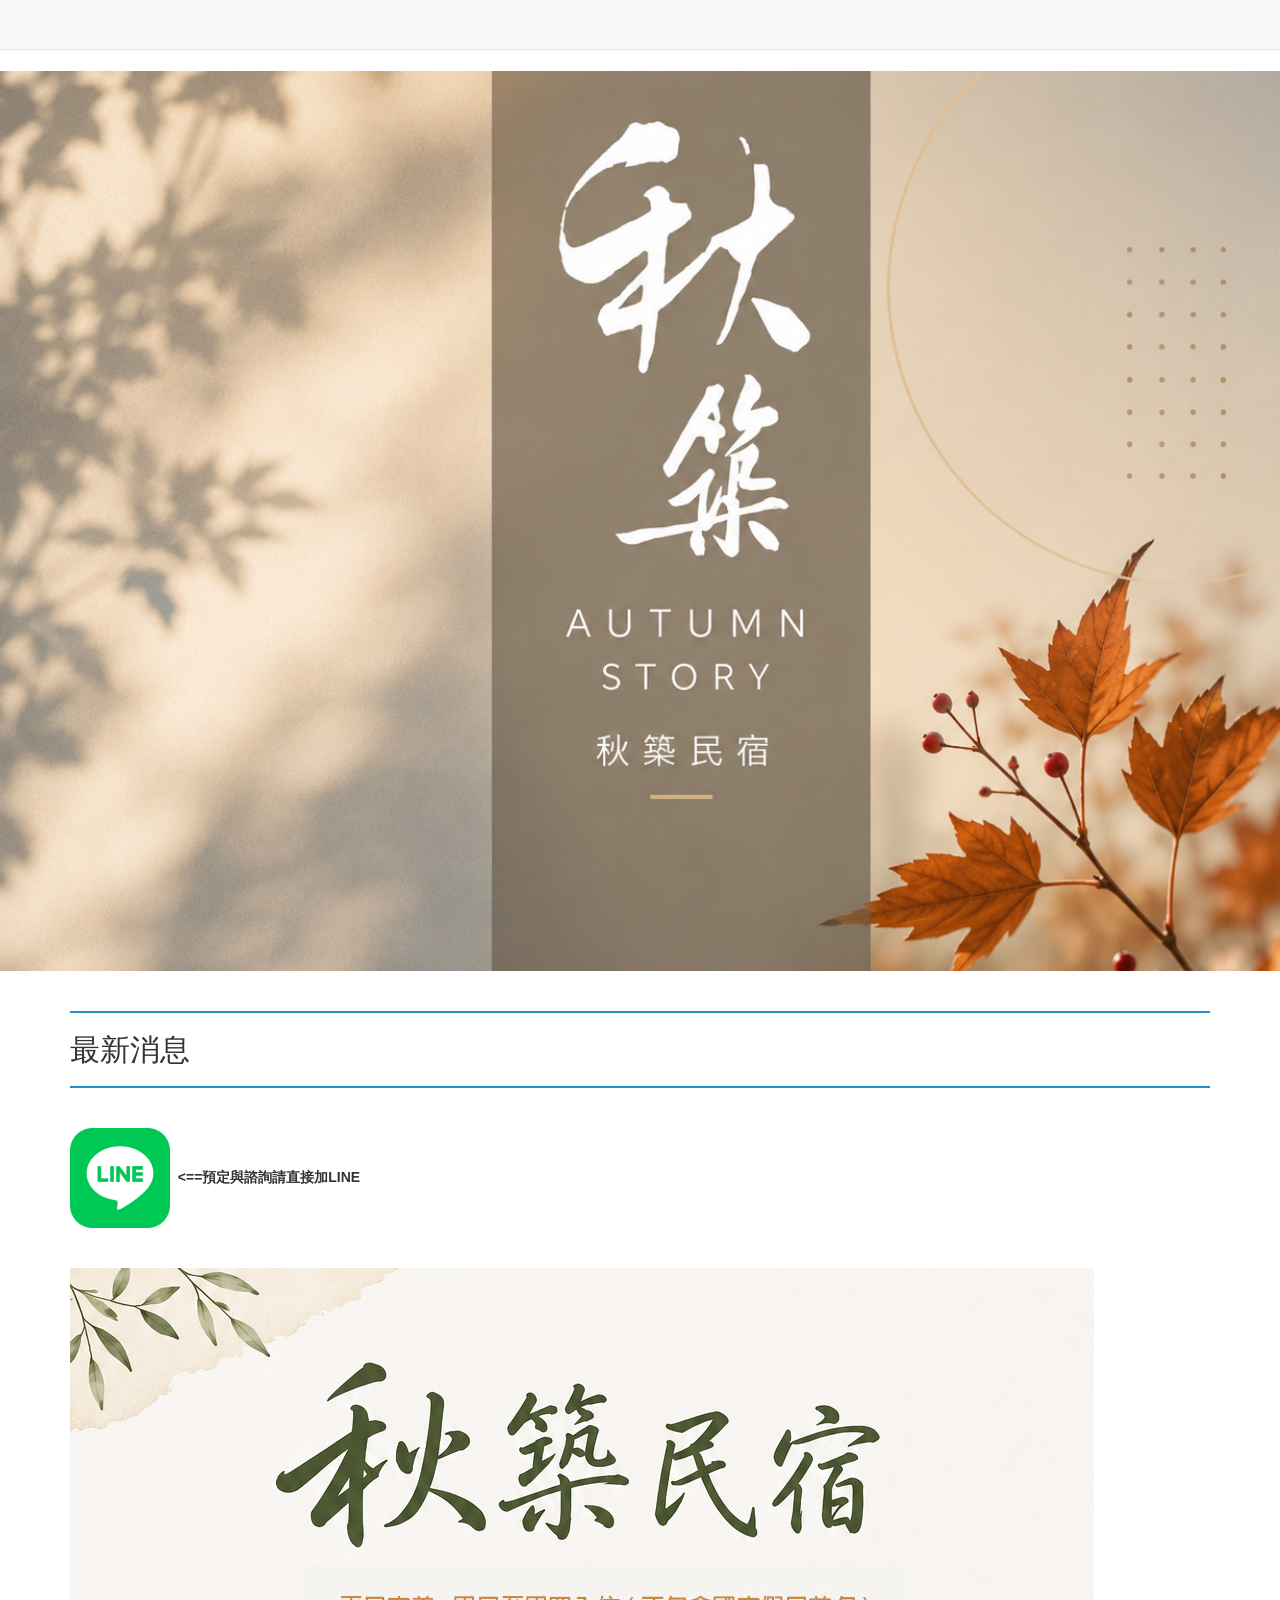
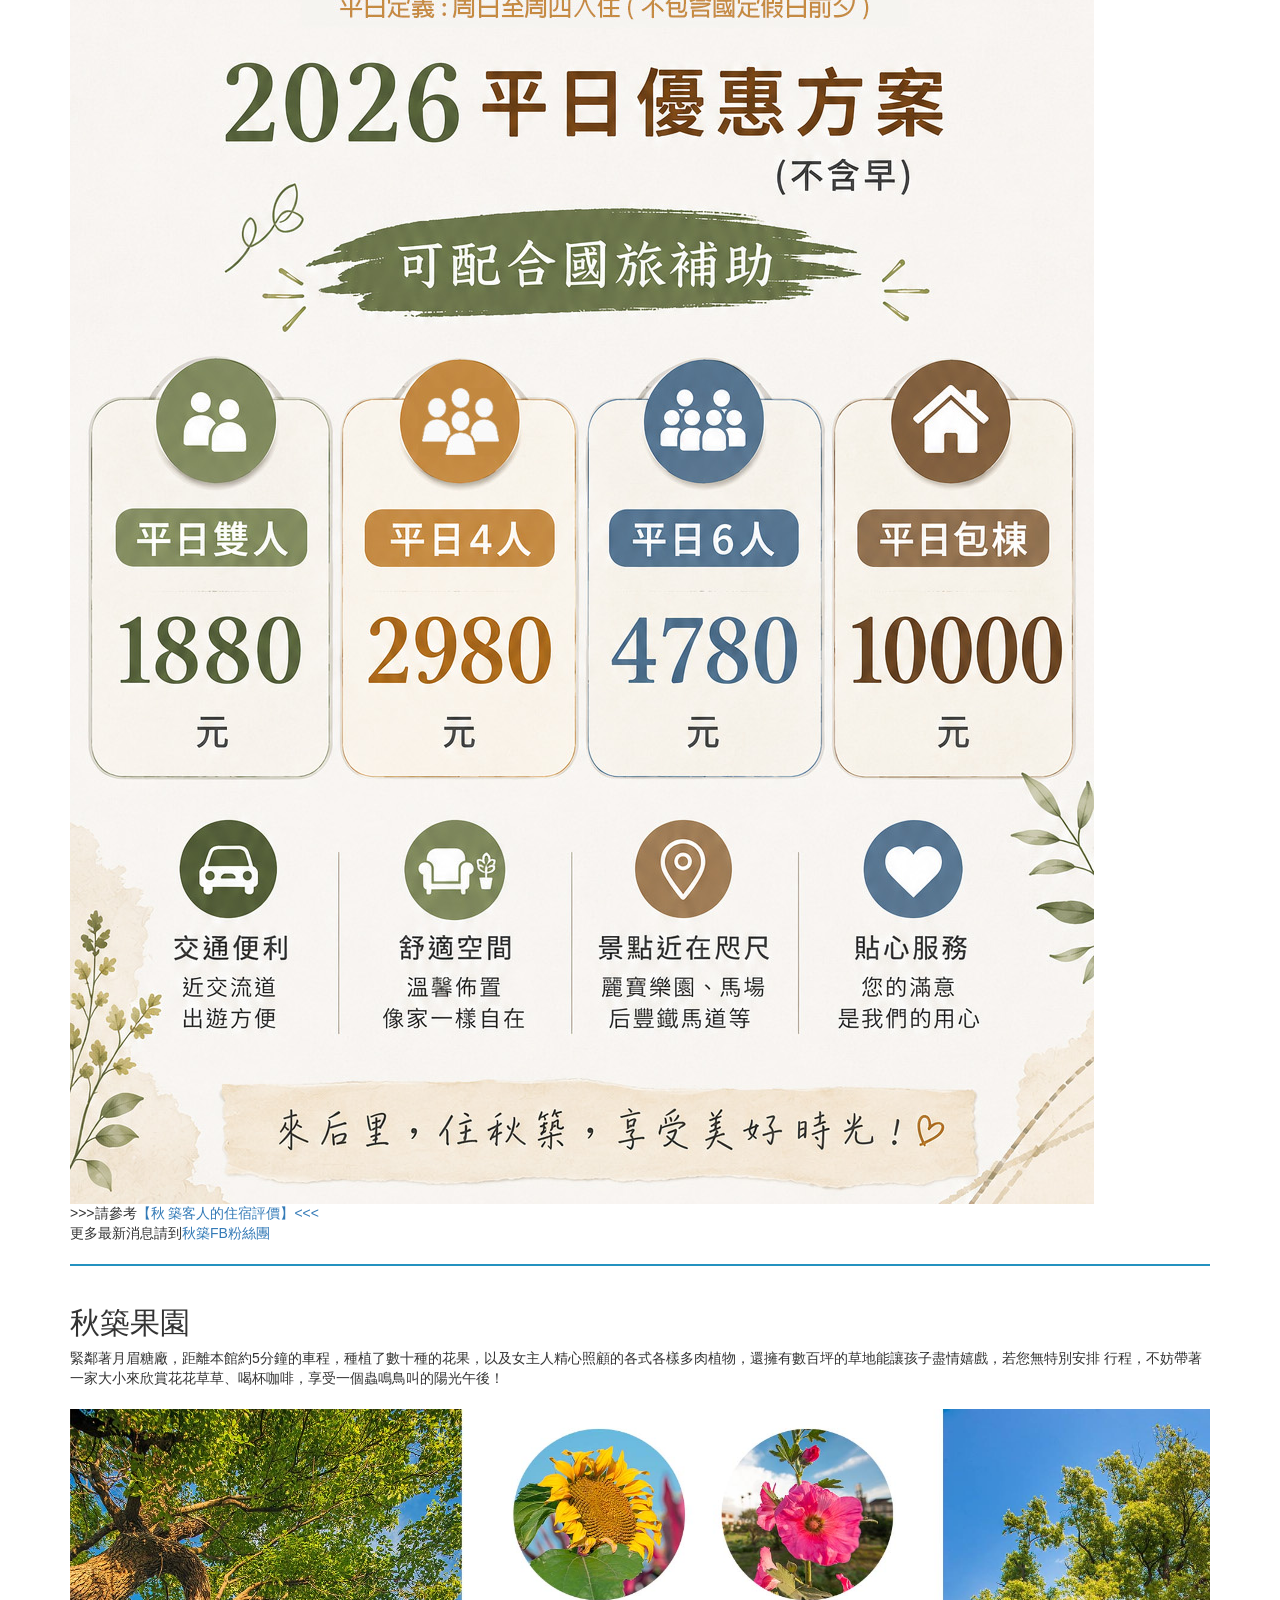
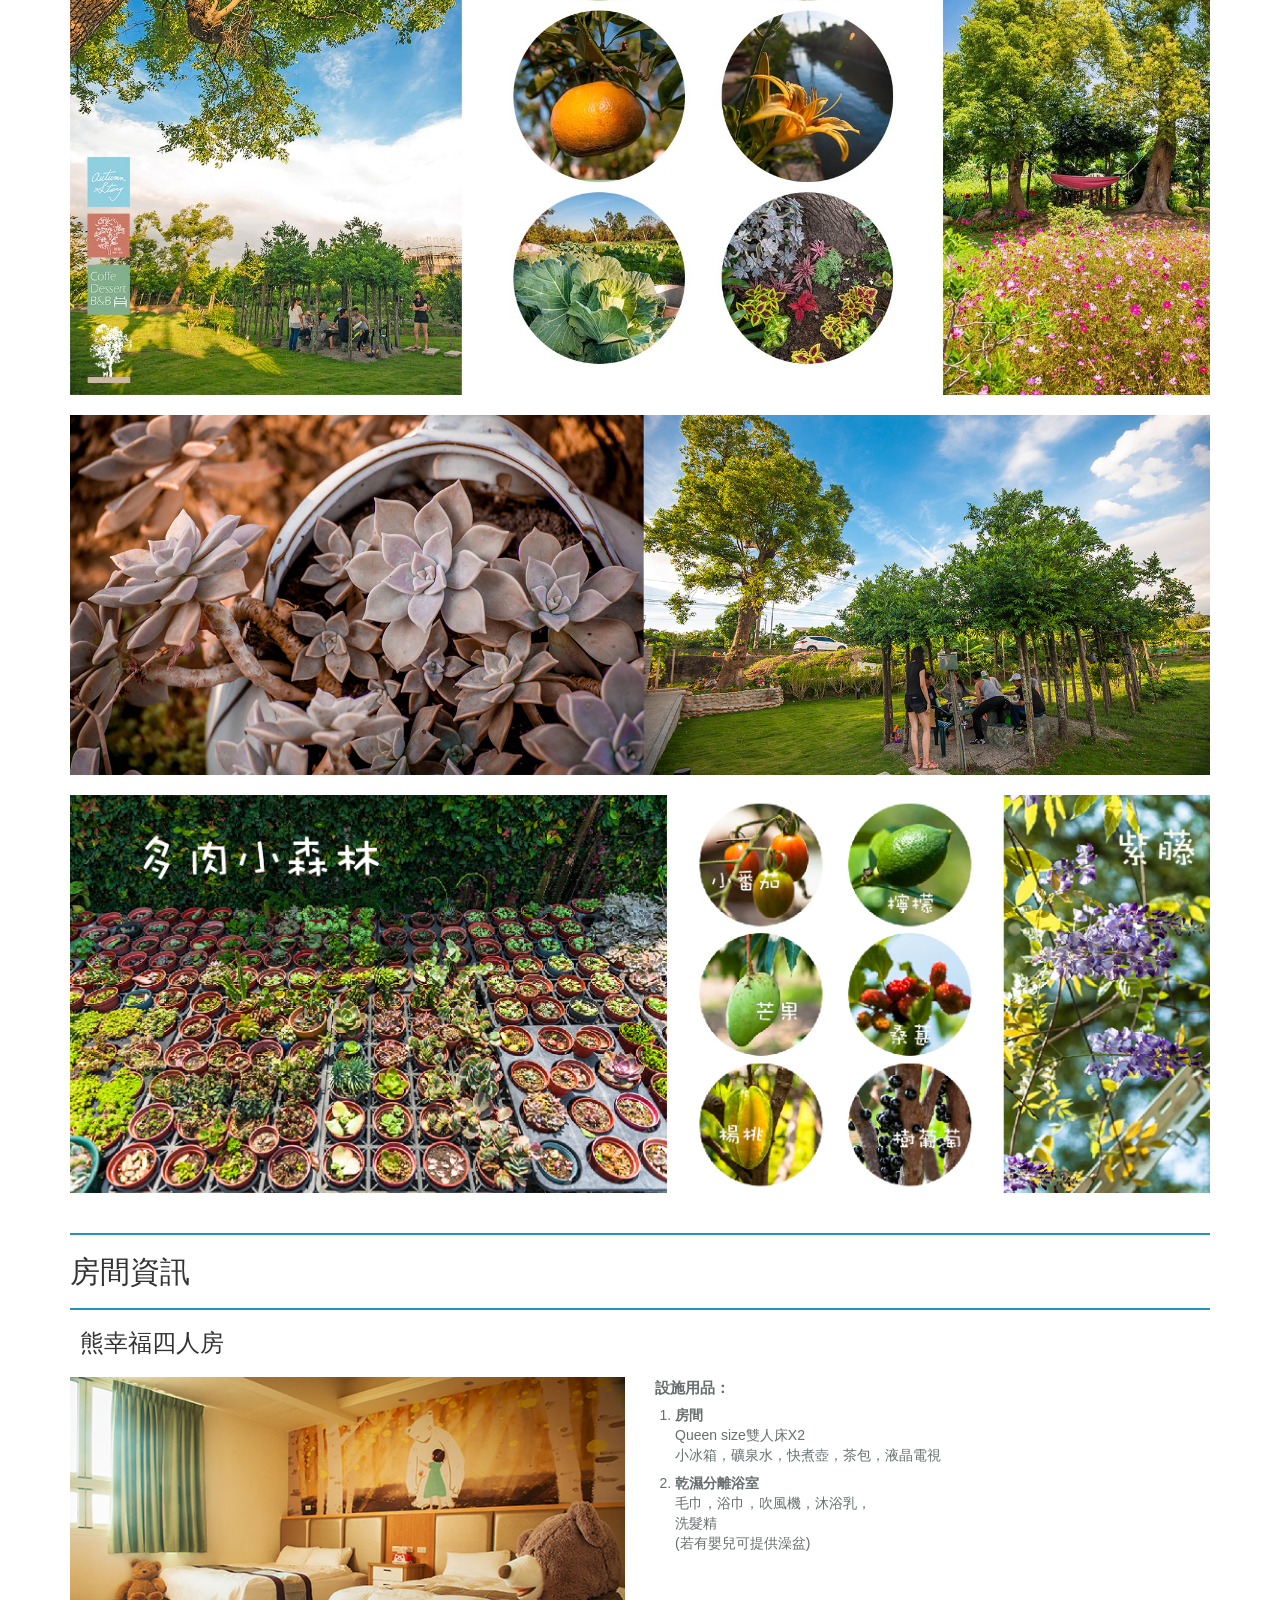
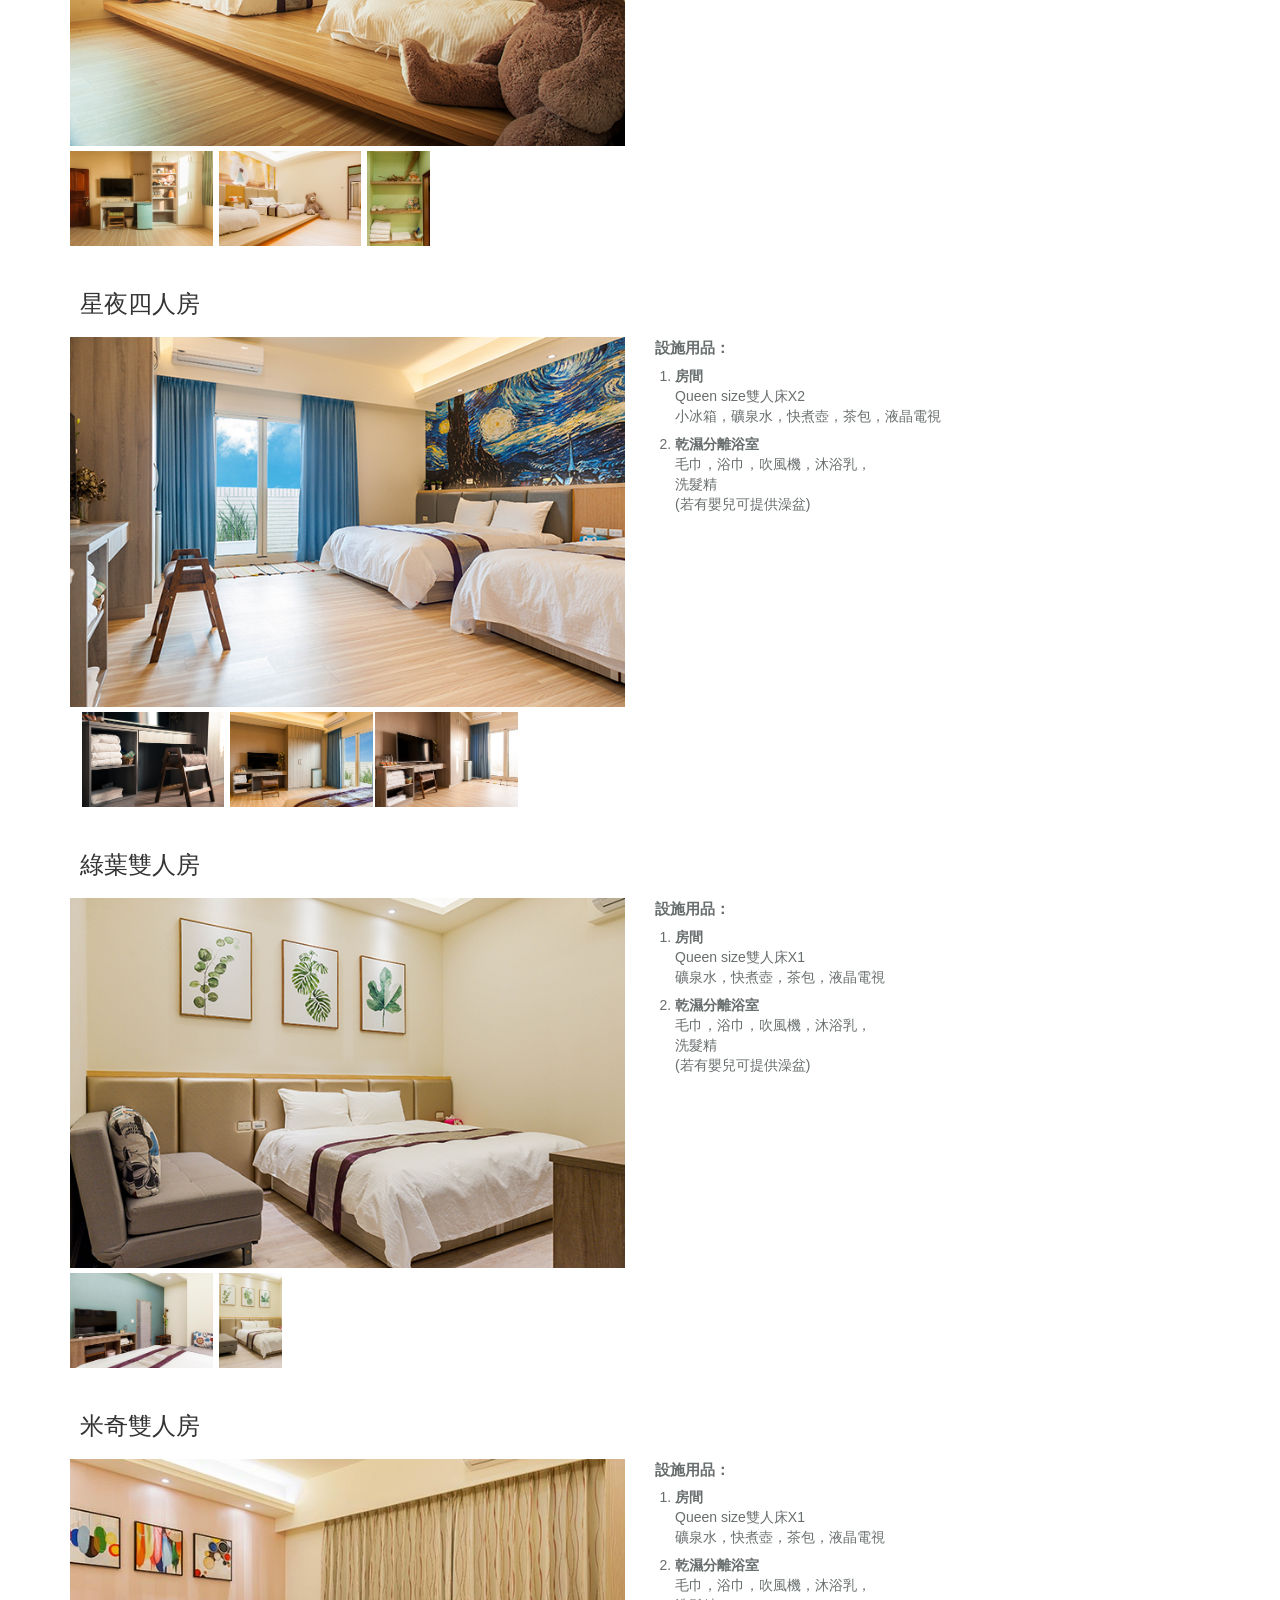
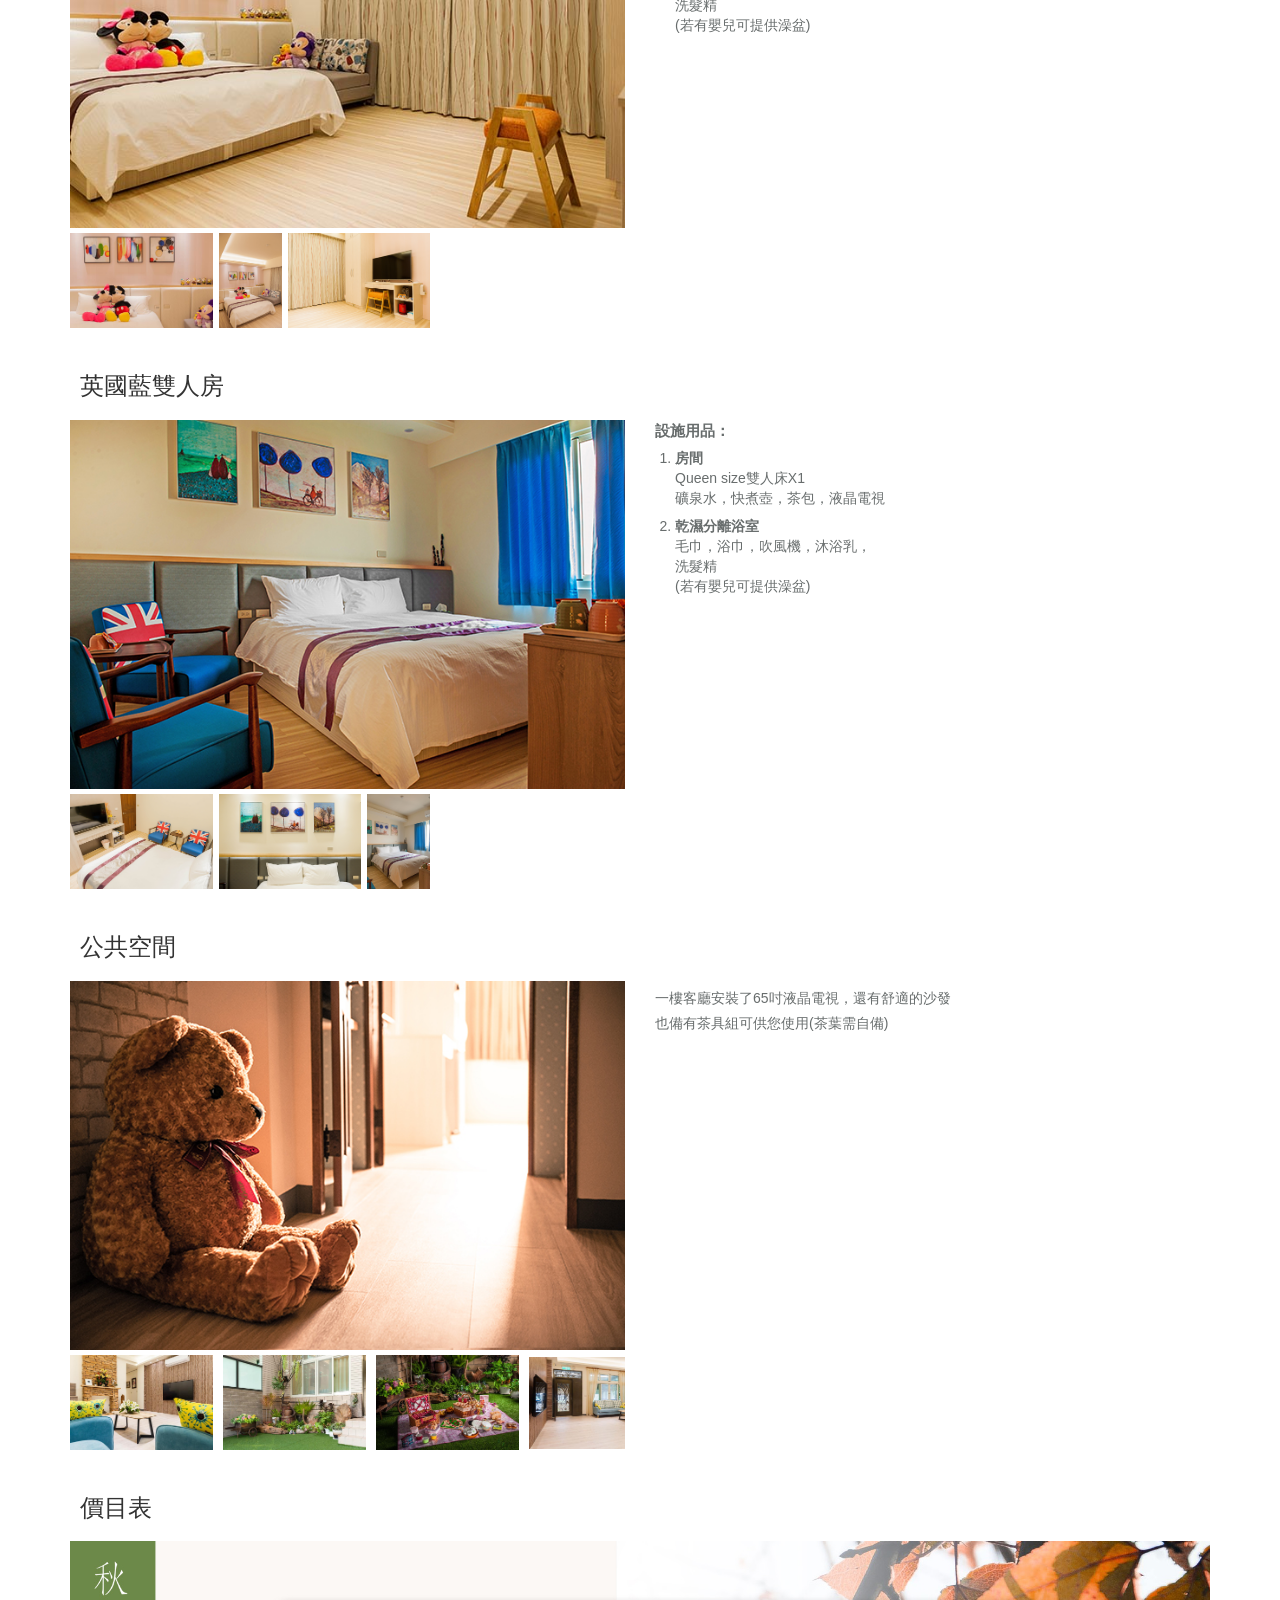
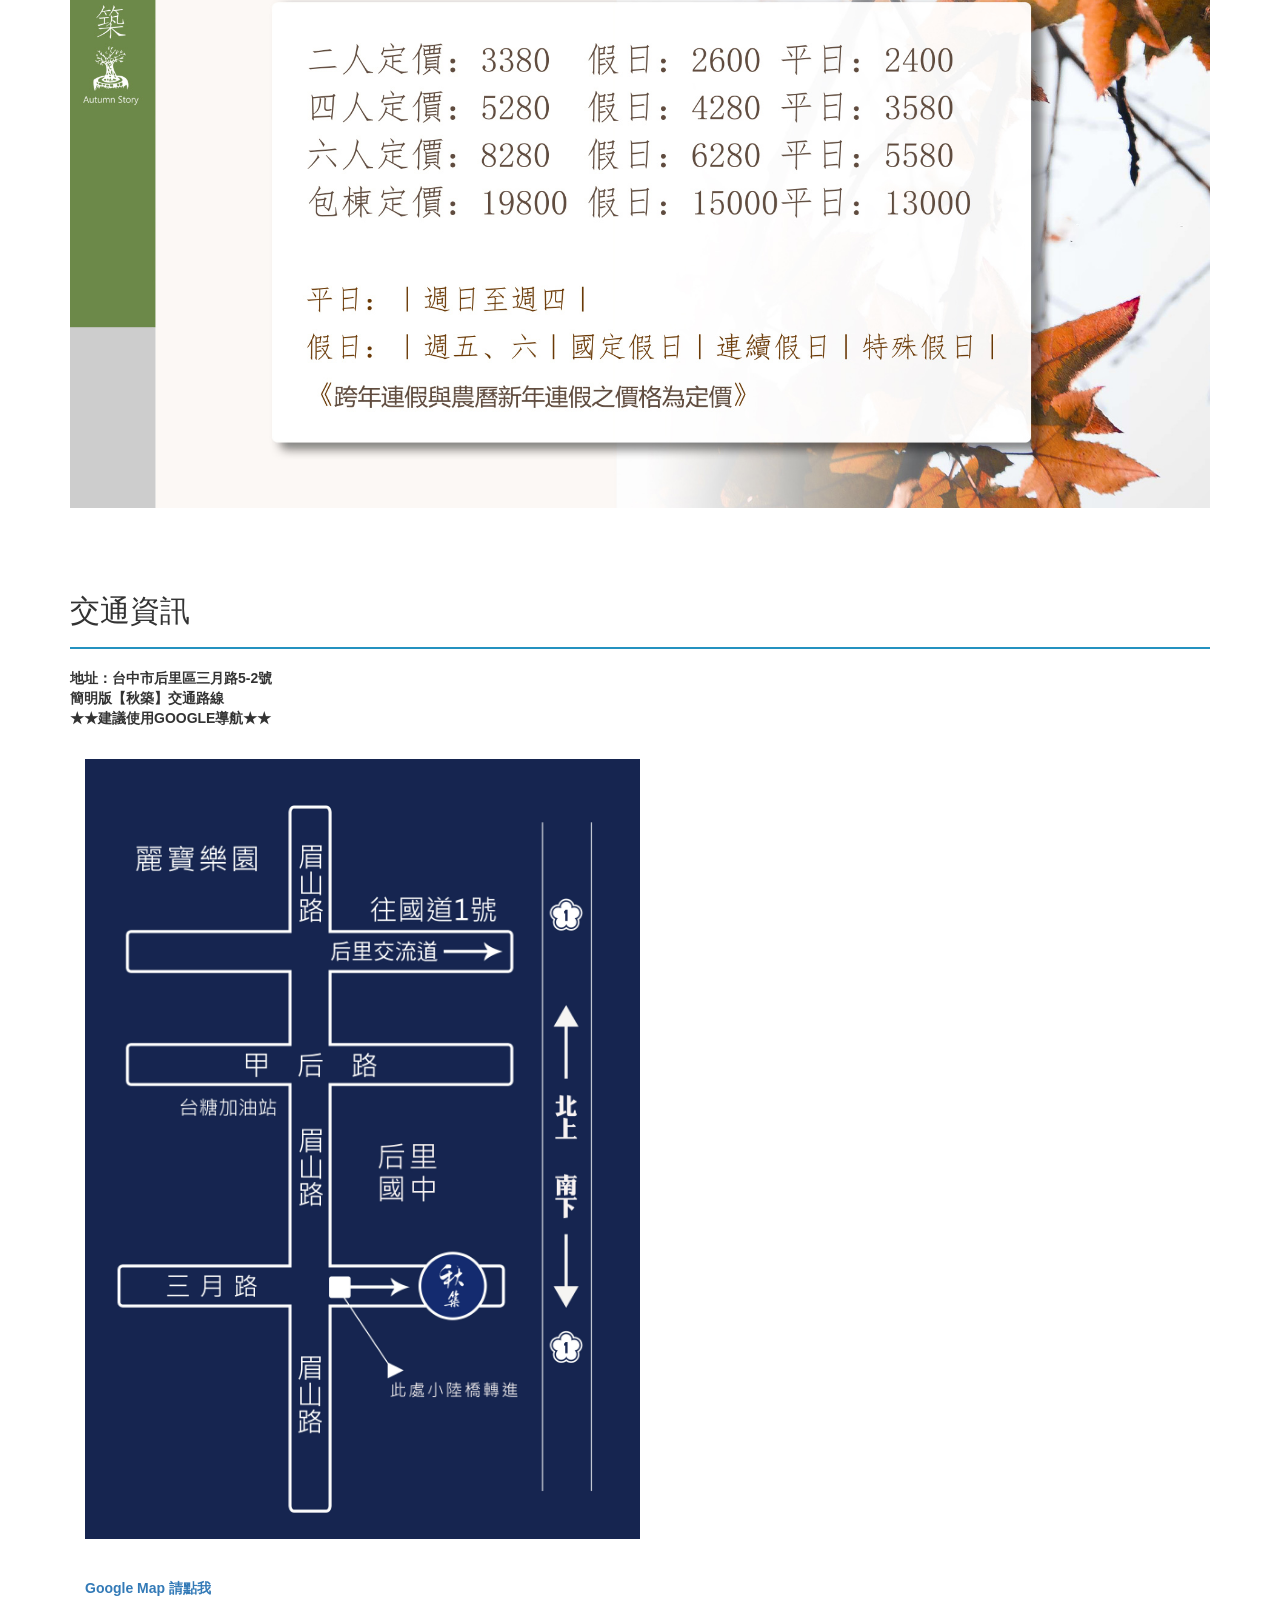
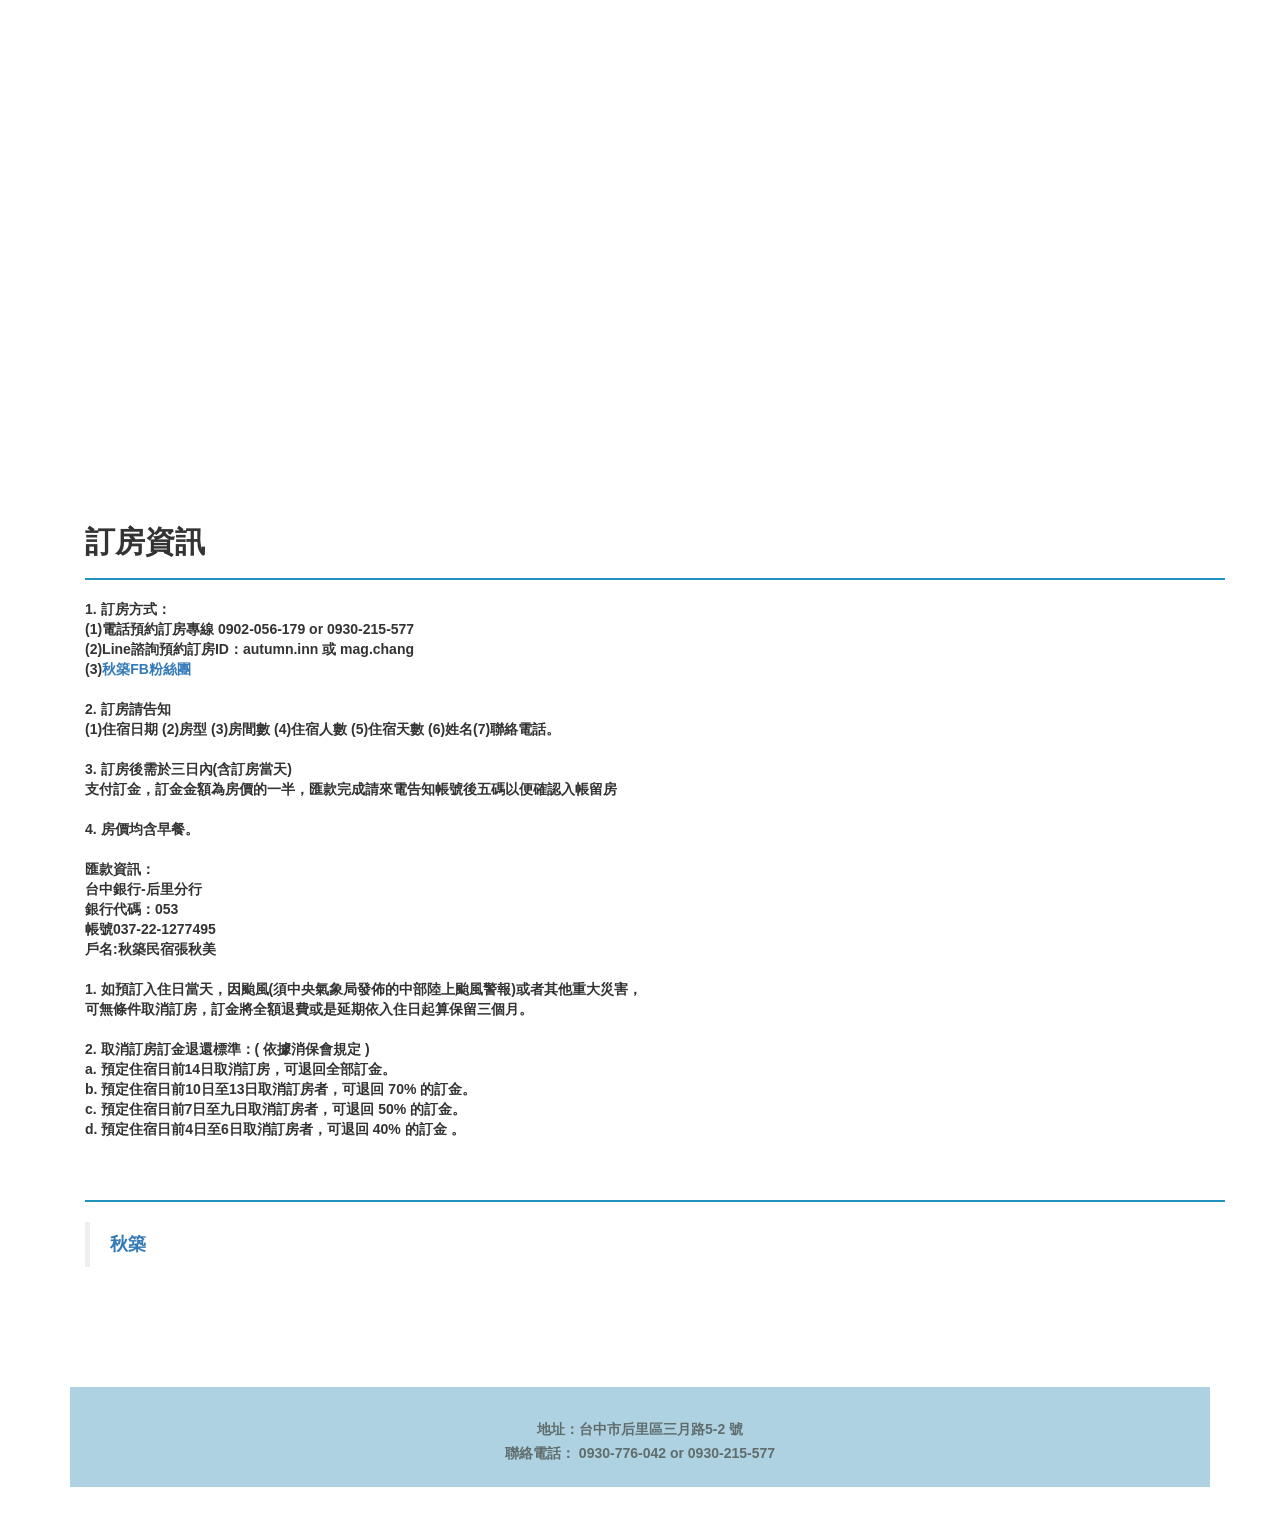
<file: index.html>
<!DOCTYPE html>
<html charset="utf-8"><head>

  
    <meta http-equiv="content-type" content="text/html; charset=utf-8">
    <meta name="viewport" content="width=device-width, initial-scale=1">
    <meta property="og:title" content="秋築民宿">
    <meta property="og:type" content="website">
    <meta property="og:url" content="http://autumnstory.tw/">
    <meta property="og:image" content="http://autumnstory.tw/img/og.jpg">
    <meta property="og:site_name" content="秋築民宿">
    <meta property="og:description" content="秋築(台中市合法民宿116號)，台中后里親子民宿，鄰近麗寶樂園、花博展場。">
    <meta name="description" content="秋築(台中市合法民宿116號)，台中后里親子民宿，鄰近麗寶樂園、花博展場。"><!-- Latest compiled and minified CSS -->
    
    <link rel="stylesheet" href="stylesheets/bs.css">
    <link rel="stylesheet" href="stylesheets/magnific-popup.css">
    <link rel="stylesheet" href="stylesheets/style.css"><title>秋築民宿 - 台中后里民宿</title>
    
    <style>
		html,body {
			height: 100%;
			min-height: 100%;
		}
		header {
			height: 100%;
			background-color: #ACBFA0;
		}
		.navbar-inverse {
				background-color: black;
				background-repeat: repeat-x;
		}
		.navbar {
			position:absolute;
			width:100%;
		}
/*     .carousel,.item,.active{height:100%;}
		.carousel-inner{height:100%;}
		.fill{width:100%;height:100%;background-position:center;background-size:cover;margin-right: auto;
		margin-left: auto;} */
		/* keep full widget on smaller screens */
		.full-screen {
			background-size: cover;
			background-position: center;
			background-repeat: no-repeat;
		}
		.item img1 {
			position: absolute;
			left: 50%;
			top: 50%;
			height: 100%;
			width: auto;
			-webkit-transform: translate(-50%,-50%);
			-ms-transform: translate(-50%,-50%);
			transform: translate(-50%,-50%);
		}
	</style></head><body>
    <nav class="navbar navbar-default navbar-fixed-top">
      </nav><div class="container"><button type="button" class="navbar-toggle collapsed" data-toggle="collapse" data-target="#bs-example-navbar-collapse-1" aria-expanded="false"><span class="sr-only">5654Toggle navigation</span> <span class="icon-bar"></span>
          <span class="icon-bar"></span> <span class="icon-bar"></span> </button>
        <a class="navbar-brand" href="#"> 秋築民宿
          <!-- <img src="img/logo_desc.png"  style="height: 28px; -webkit-filter: drop-shadow(2px 2px 0px rgba(0, 0, 0, 0.2));
		filter: drop-shadow(2px 2px 0px rgba(0, 0, 0, 0.2));"> --> </a>
        <!-- Collect the nav links, forms, and other content for toggling -->
        <div class="collapse navbar-collapse" id="bs-example-navbar-collapse-1">
          <ul class="nav navbar-nav navbar-right">
            <li><a data-scroll="" href="#news">最新消息</a><br>
</li>
            <li><a data-scroll="" href="#feature">環境介紹</a><br>
</li>
            <li><a data-scroll="" href="#room_info">房間介紹</a><br>
</li>
            <li><a data-scroll="" href="#traffic">交通資訊</a><br>
</li>
            <li><a data-scroll="" href="#booking">我要訂房</a><br>
</li>
            <li><span class="phone">訂房專線：0902-056-179</span><br>
</li>
            <li><a href="https://www.facebook.com/autumnstory2016"><img src="img/fb_icon.png" width="20"></a><br>
</li>
          </ul>
        </div>
        <!-- /.navbar-collapse --> </div>
    
    <header class="as-header"> <br>
    </header>
    <div class="container"> <br>
      <hr>
      <h2>最新消息</h2>
      <hr><br>
<a href="https://lin.ee/6FMD5Uw"><img style="border: 0px solid ; width: 100px; height: 100px;" alt="" src="img/LINE_logo.svg.png"></a>&nbsp; <span style="font-weight: bold;">&lt;==預定與諮詢請直接加LINE</span><br>
<br>
<br>
<a href="img/n9.jpg" target="_new"><img src="img/n9.jpg" style="max-width: 100%;"></a><br>&gt;&gt;&gt;請參考<a href="https://www.facebook.com/autumnstory2016/reviews?ref=page_internal">【秋
        築客人的住宿評價】&lt;&lt;&lt;</a><br>
      更多最新消息請到<a href="https://www.facebook.com/autumnstory2016">秋築FB粉絲團</a>
      <hr></div>
    <div class="container">
      <h2>秋築果園</h2>
      緊鄰著月眉糖廠，距離本館約5分鐘的車程，種植了數十種的花果，以及女主人精心照顧的各式各樣多肉植物，還擁有數百坪的草地能讓孩子盡情嬉戲，若您無特別安排
      行程，不妨帶著一家大小來欣賞花花草草、喝杯咖啡，享受一個蟲鳴鳥叫的陽光午後！</div>
    <div class="container"><br>
      <a href="img/n6.jpg" target="_new"><img src="img/n8.jpg" style="max-width: 100%;"></a>
      <br>
      <a href="img/n4.jpg" target="_new"><br>
      </a></div>
    <div class="container"><a href="img/n4.jpg" target="_new"><img src="img/n4.jpg" style="max-width: 100%;"></a></div>
    <div class="container"> <a href="img/n2.jpg" target="_new"><br>
      </a></div>
    <div class="container"><a href="img/n2.jpg" target="_new"><img src="img/n2.jpg" style="max-width: 100%;"></a><br>
    </div>
    <div class="container"><br>
      <hr>
      <h2 id="room_info">房間資訊</h2>
      <hr>
      <div class="room">
        <h3>熊幸福四人房</h3>
        <div class="row">
          <div class="col-sm-6">
            <div class="gallery"> <a href="img/room/room1_1.jpg"><img class="thumb" src="img/room/room1_1_thumb.jpg"></a>
              <div class="sub-thumb-row"> <a href="img/room/room1_2.jpg"><img class="sub-thumb" src="img/room/room1_2_thumb.jpg"></a> <a href="img/room/room1_3.jpg"><img class="sub-thumb" src="img/room/room1_3_thumb.jpg"></a> <a href="img/room/room1_4.jpg"><img class="sub-thumb" src="img/room/room1_4_thumb.jpg"></a>&nbsp;&nbsp;
                </div> </div>
          </div>
          <div class="col-sm-5">
            <div class="facility">
              <div class="title">設施用品：</div>
              <ol>
                <li>
                  <div class="subtitle">房間</div>
                  Queen size雙人床X2<br>
                  小冰箱，礦泉水，快煮壺，茶包，液晶電視 </li>
                <li>
                  <div class="subtitle">乾濕分離浴室</div>
                  毛巾，浴巾，吹風機，沐浴乳，<br>
                  洗髮精<br>
                  (若有嬰兒可提供澡盆) </li>
              </ol>
            </div>
            <div class="price"> <strong><br>
              </strong> </div>
          </div>
        </div>
      </div>
      <div class="room">
        <div class="room">
          <h3>星夜四人房</h3>
          <div class="row">
            <div class="col-sm-6">
              <div class="gallery"> <a href="img/room/room3_1.jpg"><img class="thumb" src="img/room/room3_1_thumb.jpg"></a>
                <div class="sub-thumb-row"> &nbsp;&nbsp; <a href="img/room/room3_5.jpg"><img class="sub-thumb" src="img/room/room3_3_thumb.jpg"></a> <a href="img/room/room3_3.jpg"><img class="sub-thumb" src="img/room/room3_5_thumb.jpg"></a><a href="img/room/room3_2.jpg"><img class="sub-thumb" src="img/room/room3_2_thumb.jpg"></a>
                </div>
              </div>
            </div>
            <div class="col-sm-5">
              <div class="facility">
                <div class="title">設施用品：</div>
                <ol>
                  <li>
                    <div class="subtitle">房間</div>
                    Queen size雙人床X2<br>
                    小冰箱，礦泉水，快煮壺，茶包，液晶電視 </li>
                  <li>
                    <div class="subtitle">乾濕分離浴室</div>
                    毛巾，浴巾，吹風機，沐浴乳，<br>
                    洗髮精<br>
                    (若有嬰兒可提供澡盆) </li>
                </ol>
              </div>
              <div class="price"> <strong><br>
                </strong> </div>
            </div>
          </div>
        </div>
        <div class="room">
          <div class="room">
            <h3>綠葉雙人房</h3>
            <div class="row">
              <div class="col-sm-6">
                <div class="gallery"> <a href="img/room/room4_1.jpg"><img class="thumb" src="img/room/room4_1_thumb.jpg"></a>
                  <div class="sub-thumb-row"> <a href="img/room/room4_2.jpg"><img class="sub-thumb" src="img/room/room4_2_thumb.jpg"></a>
                    <a href="img/room/room4_3.jpg"><img class="sub-thumb" src="img/room/room4_3_thumb.jpg"></a>&nbsp;&nbsp;&nbsp;
                    </div> </div>
              </div>
              <div class="col-sm-5">
                <div class="facility">
                  <div class="title">設施用品：</div>
                  <ol>
                    <li>
                      <div class="subtitle">房間</div>
                      Queen size雙人床X1<br>
                      礦泉水，快煮壺，茶包，液晶電視 </li>
                    <li>
                      <div class="subtitle">乾濕分離浴室</div>
                      毛巾，浴巾，吹風機，沐浴乳，<br>
                      洗髮精<br>
                      (若有嬰兒可提供澡盆) </li>
                  </ol>
                </div>
                <div class="price"> <strong><br>
                  </strong> </div>
              </div>
            </div>
          </div>
          <div class="room">
            <div class="room">
              <h3>米奇雙人房</h3>
              <div class="row">
                <div class="col-sm-6">
                  <div class="gallery"> <a href="img/room/room5_1.jpg"><img class="thumb" src="img/room/room5_1_thumb.jpg"></a>
                    <div class="sub-thumb-row"> <a href="img/room/room5_2.jpg"><img class="sub-thumb" src="img/room/room5_2_thumb.jpg"></a>
                      <a href="img/room/room5_3.jpg"><img class="sub-thumb" src="img/room/room5_3_thumb.jpg"></a>
                      <a href="img/room/room5_4.jpg"><img class="sub-thumb" src="img/room/room5_4_thumb.jpg"></a>&nbsp;&nbsp;
                      </div> </div>
                </div>
                <div class="col-sm-5">
                  <div class="facility">
                    <div class="title">設施用品：</div>
                    <ol>
                      <li>
                        <div class="subtitle">房間</div>
                        Queen size雙人床X1<br>
                        礦泉水，快煮壺，茶包，液晶電視 </li>
                      <li>
                        <div class="subtitle">乾濕分離浴室</div>
                        毛巾，浴巾，吹風機，沐浴乳，<br>
                        洗髮精<br>
                        (若有嬰兒可提供澡盆) </li>
                    </ol>
                  </div>
                  <br>
                </div>
              </div>
            </div>
            <div class="room">
              <h3>英國藍雙人房</h3>
              <div class="row">
                <div class="col-sm-6">
                  <div class="gallery"> <a href="img/room/room2_1.jpg"><img class="thumb" src="img/room/room2_1_thumb.jpg"></a>
                    <div class="sub-thumb-row"> <a href="img/room/room2_2.jpg"><img class="sub-thumb" src="img/room/room2_2_thumb.jpg"></a>
                      <a href="img/room/room2_3.jpg"><img class="sub-thumb" src="img/room/room2_3_thumb.jpg"></a>
                      <a href="img/room/room2_4.jpg"><img class="sub-thumb" src="img/room/room2_4_thumb.jpg"></a>&nbsp;&nbsp;
                      </div> </div>
                </div>
                <div class="col-sm-5">
                  <div class="facility">
                    <div class="title">設施用品：</div>
                    <ol>
                      <li>
                        <div class="subtitle">房間</div>
                        Queen size雙人床X1<br>
                        礦泉水，快煮壺，茶包，液晶電視 </li>
                      <li>
                        <div class="subtitle">乾濕分離浴室</div>
                        毛巾，浴巾，吹風機，沐浴乳，<br>
                        洗髮精<br>
                        (若有嬰兒可提供澡盆) </li>
                    </ol>
                  </div>
                  <div class="price"> <strong><br>
                    </strong> </div>
                </div>
              </div>
            </div>
            <strong></strong><strong> </strong>
            <h2 id="traffic"><strong>
                <div class="room">
                  <h3>公共空間</h3>
                  <div class="row">
                    <div class="col-sm-6">
                      <div class="gallery"> <a href="img/room/room6_1.jpg"><img class="thumb" src="img/room/room6_1_thumb.jpg"></a>
                        <div class="sub-thumb-row"> <a href="img/room/room6_2.jpg"><img class="sub-thumb" src="img/room/room6_2_thumb.jpg"></a>
                          <a href="img/room/room6_3.jpg"><img class="sub-thumb" src="img/room/room6_3_thumb.jpg"></a> <a href="img/room/room6_4.jpg"><img class="sub-thumb" src="img/room/room6_4_thumb.jpg"></a>
                          <strong><a href="img/room/room6_6.jpg"><img class="sub-thumb" src="img/room/room6_6_thumb.jpg" style="width: 157px; height: 97px;"></a></strong>
                        </div>
                      </div>
                    </div>
                    <div class="col-sm-5">
                      <div class="facility">
                        <h5>一樓客廳安裝了65吋液晶電視，還有舒適的沙發</h5>
                        <h5>也備有茶具組可供您使用(茶葉需自備)</h5>
                    
                        <h3> </h3>
                      </div>
                      <div class="price"> </div>
                      <strong></strong></div>
                  </div>
                </div>
              </strong></h2>
            <h2 id="traffic"><strong>
                <h3>價目表</h3>
              </strong></h2>
            <h2><strong>
                <h2> <a href="img/n10.jpg" target="_new"><img src="img/n10.jpg" style="max-width: 100%;"></a></h2>
                <h2><br>
                  <br>
                  交通資訊</h2>
                <hr></strong></h2>
            <strong> <strong>地址：<span class="address">台中市后里區三月路5-2號</span></strong></strong><br>
            <strong> 簡明版【秋築】交通路線</strong><br>
            <strong> ★★建議使用GOOGLE導航★★</strong><strong></strong></div>
          <strong>
            </strong><div class="container">
<strong>              </strong><div class="row">
<strong>                </strong><div class="col-sm-6"><strong><img src="img/map.jpg" class="map-img"></strong></div>
<strong>              </strong></div>
<strong>              <br>
              <br>
              <a href="https://www.google.com.tw/maps/place/%E7%A7%8B%E7%AF%89%E6%B0%91%E5%AE%BF/@24.315908,120.6878223,17z/data=%213m1%214b1%214m5%213m4%211s0x34691015e3ec0b6d:0xdfc4499b8e1ee1ac%218m2%213d24.315908%214d120.690011">Google
                Map 請點我</a> <iframe src="https://www.google.com/maps/embed?pb=%211m18%211m12%211m3%211d3635.8774910817733%212d120.68782231488683%213d24.315907984313686%212m3%211f0%212f0%213f0%213m2%211i1024%212i768%214f13.1%213m3%211m2%211s0x34691015e3ec0b6d%3A0xdfc4499b8e1ee1ac%212z56eL56-J5rCR5a6_%215e0%213m2%211szh-TW%212stw%214v1467258067745" style="border: 0pt none ;" allowfullscreen="" frameborder="0" height="500" width="100%"></iframe>
              <!-- <div id="map" ></div> --> <br>
              </strong><h2 id="booking"><strong>訂房資訊</strong></h2>
<strong>              </strong><hr><strong> <strong>1. 訂房方式：</strong><br>
              (1)電話預約訂房專線 0902-056-179 or 0930-215-577<br>
              (2)Line諮詢預約訂房ID：autumn.inn 或 mag.chang<br>
              (3)<a href="https://www.facebook.com/autumnstory2016">秋築FB粉絲團</a><br>
              <br>
              <strong>2. 訂房請告知 </strong><br>
              (1)住宿日期 (2)房型 (3)房間數 (4)住宿人數 (5)住宿天數 (6)姓名(7)聯絡電話。<br>
              <br>
              <strong>3. 訂房後需於三日內(含訂房當天) </strong><br>
              支付訂金，訂金金額為房價的一半，匯款完成請來電告知帳號後五碼以便確認入帳留房<br>
              <br>
              <strong>4. 房價均含早餐。</strong><br>
              <br>
              匯款資訊：<br>
              台中銀行-后里分行<br>
              銀行代碼：053<br>
              帳號037-22-1277495<br>
              戶名:秋築民宿張秋美<br>
              <br>
              1. 如預訂入住日當天，因颱風(須中央氣象局發佈的中部陸上颱風警報)或者其他重大災害，<br>
              可無條件取消訂房，訂金將全額退費或是延期依入住日起算保留三個月。<br>
              <br>
              2. 取消訂房訂金退還標準：( 依據消保會規定 )<br>
              a. 預定住宿日前14日取消訂房，可退回全部訂金。<br>
              b. 預定住宿日前10日至13日取消訂房者，可退回 70% 的訂金。<br>
              c. 預定住宿日前7日至九日取消訂房者，可退回 50% 的訂金。<br>
              d. 預定住宿日前4日至6日取消訂房者，可退回 40% 的訂金 。<br>
              <br>
              <br>
              </strong><hr>
<strong>              </strong><div class="fb-page" data-href="https://www.facebook.com/autumnstory2016/" data-tabs="timeline" data-width="300" data-height="306" data-small-header="false" data-adapt-container-width="true" data-hide-cover="false" data-show-facepile="true">
<strong>                </strong><blockquote cite="https://www.facebook.com/autumnstory2016/" class="fb-xfbml-parse-ignore"><strong><a href="https://www.facebook.com/autumnstory2016/">秋築</a></strong></blockquote>
<strong>              </strong></div>
<strong>              </strong><div class="g-page" data-href="//plus.google.com/u/0/105412250938138396813" data-rel="publisher"></div>
<strong>            </strong></div>
<strong>            </strong><div class="footer"><strong> 地址：<span class="address">台中市后里區三月路5-2 號</span>
              <br>
              聯絡電話： 0930-776-042 or 0930-215-577 </strong></div>
<strong>            <script type="text/javascript" src="https://code.jquery.com/jquery-2.2.2.min.js"></script>
            <script src="javascripts/bootstrap.min.js"></script>
            <script src="javascripts/jquery.magnific-popup.min.js"></script>
            <script src="javascripts/smooth-scroll.min.js"></script>
            <script>
	$('.test-popup-link').magnificPopup({
		type: 'image'
		// other options
	});
	$('.gallery').each(function() { // the containers for all your galleries
			$(this).magnificPopup({
					delegate: 'a', // the selector for gallery item
					type: 'image',
					gallery: {
						enabled:true
					}
			});
	});
	</script>
            <script src="https://apis.google.com/js/platform.js" async="" defer="defer">
  {lang: 'zh-TW'}
</script><!-- <script type="text/javascript" src="//maps.google.com/maps/api/js?key=AIzaSyCGnaVfFraxwZbv4lZUPE_4kouTi1dTEIs"></script>
<script type="text/javascript" src="javascripts/gmaps.js"></script> -->
            <script type="text/javascript">
		var map;
		var styleArray = [
			{
				featureType: "all",
				stylers: [
					{ saturation: -50 }
				]
			},{
				featureType: "road.arterial",
				elementType: "geometry",
				stylers: [
					{ hue: "#ff3322" },
					{ saturation: 20 }
				]
			},{
				featureType: "poi.business",
				elementType: "labels",
				stylers: [
					{ visibility: "off" }
				]
			}
		];
		$(document).ready(function(){
			smoothScroll.init();
			// map = new GMaps({
			// 	div: '#map',
			// 	lat: 24.3158476,
			// 	lng: 120.6899764,
			// 	zoom: 16,
			// 	styles: styleArray
			// });
			// map.addMarker({
			// 	lat: 24.3158476,
			// 	lng: 120.6899764,
			// 	title: '秋築',
			// });
			// map.drawOverlay({
			// 	lat: map.getCenter().lat(),
			// 	lng: map.getCenter().lng(),
			// 	content: '<div class="map-overlay">秋築</div>',
			// 	verticalAlign: 'top',
			// 	horizontalAlign: 'center'
			// });
		});
	</script>
            <script>
		(function(i,s,o,g,r,a,m){i['GoogleAnalyticsObject']=r;i[r]=i[r]||function(){
		(i[r].q=i[r].q||[]).push(arguments)},i[r].l=1*new Date();a=s.createElement(o),
		m=s.getElementsByTagName(o)[0];a.async=1;a.src=g;m.parentNode.insertBefore(a,m)
		})(window,document,'script','https://www.google-analytics.com/analytics.js','ga');

		ga('create', 'UA-70026043-4', 'auto');
		ga('send', 'pageview');

	</script>
            </strong><div id="fb-root"></div>
<strong>            <script>(function(d, s, id) {
	  var js, fjs = d.getElementsByTagName(s)[0];
	  if (d.getElementById(id)) return;
	  js = d.createElement(s); js.id = id;
	  js.src = "//connect.facebook.net/zh_TW/sdk.js#xfbml=1&version=v2.6&appId=1663056033923958";
	  fjs.parentNode.insertBefore(js, fjs);
	}(document, 'script', 'facebook-jssdk'));</script> </strong></div>
        <strong> </strong></div>
      <strong> </strong></div>
    <strong> </strong>
  </body></html>
</file>
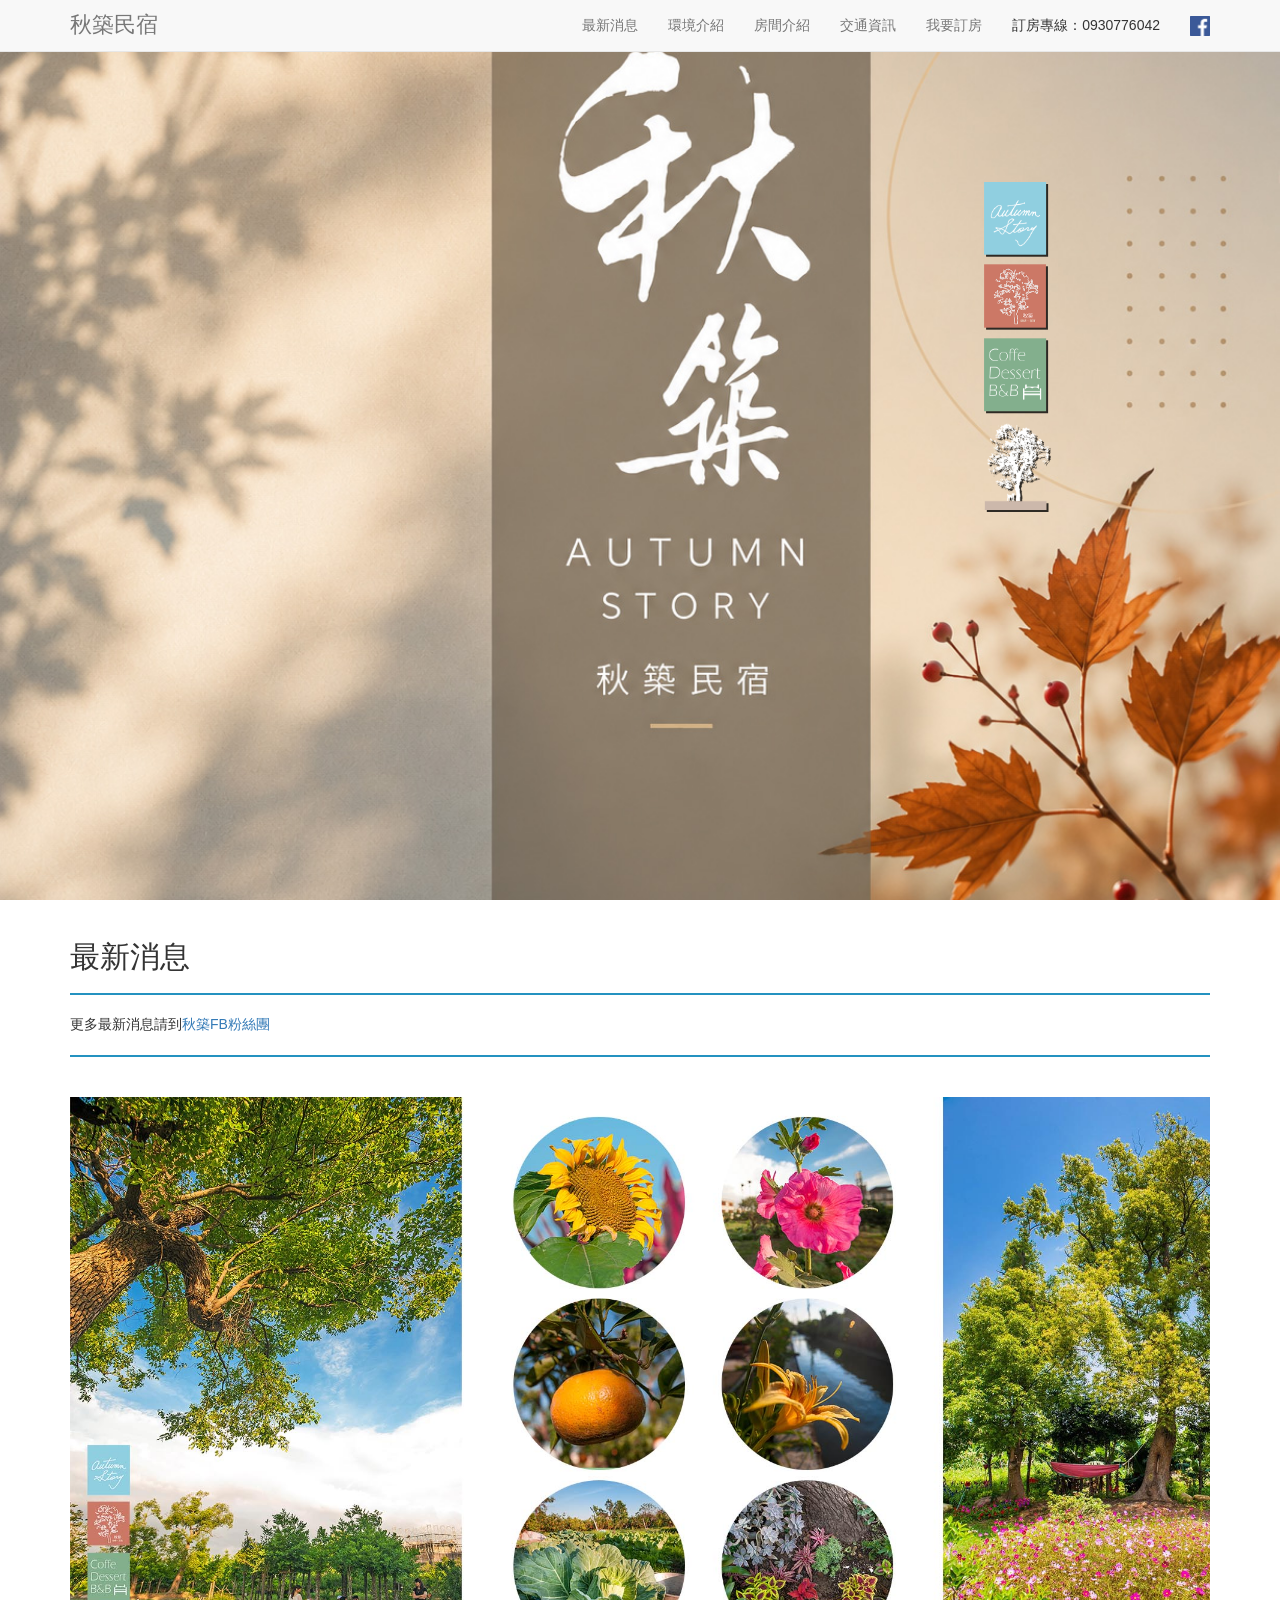
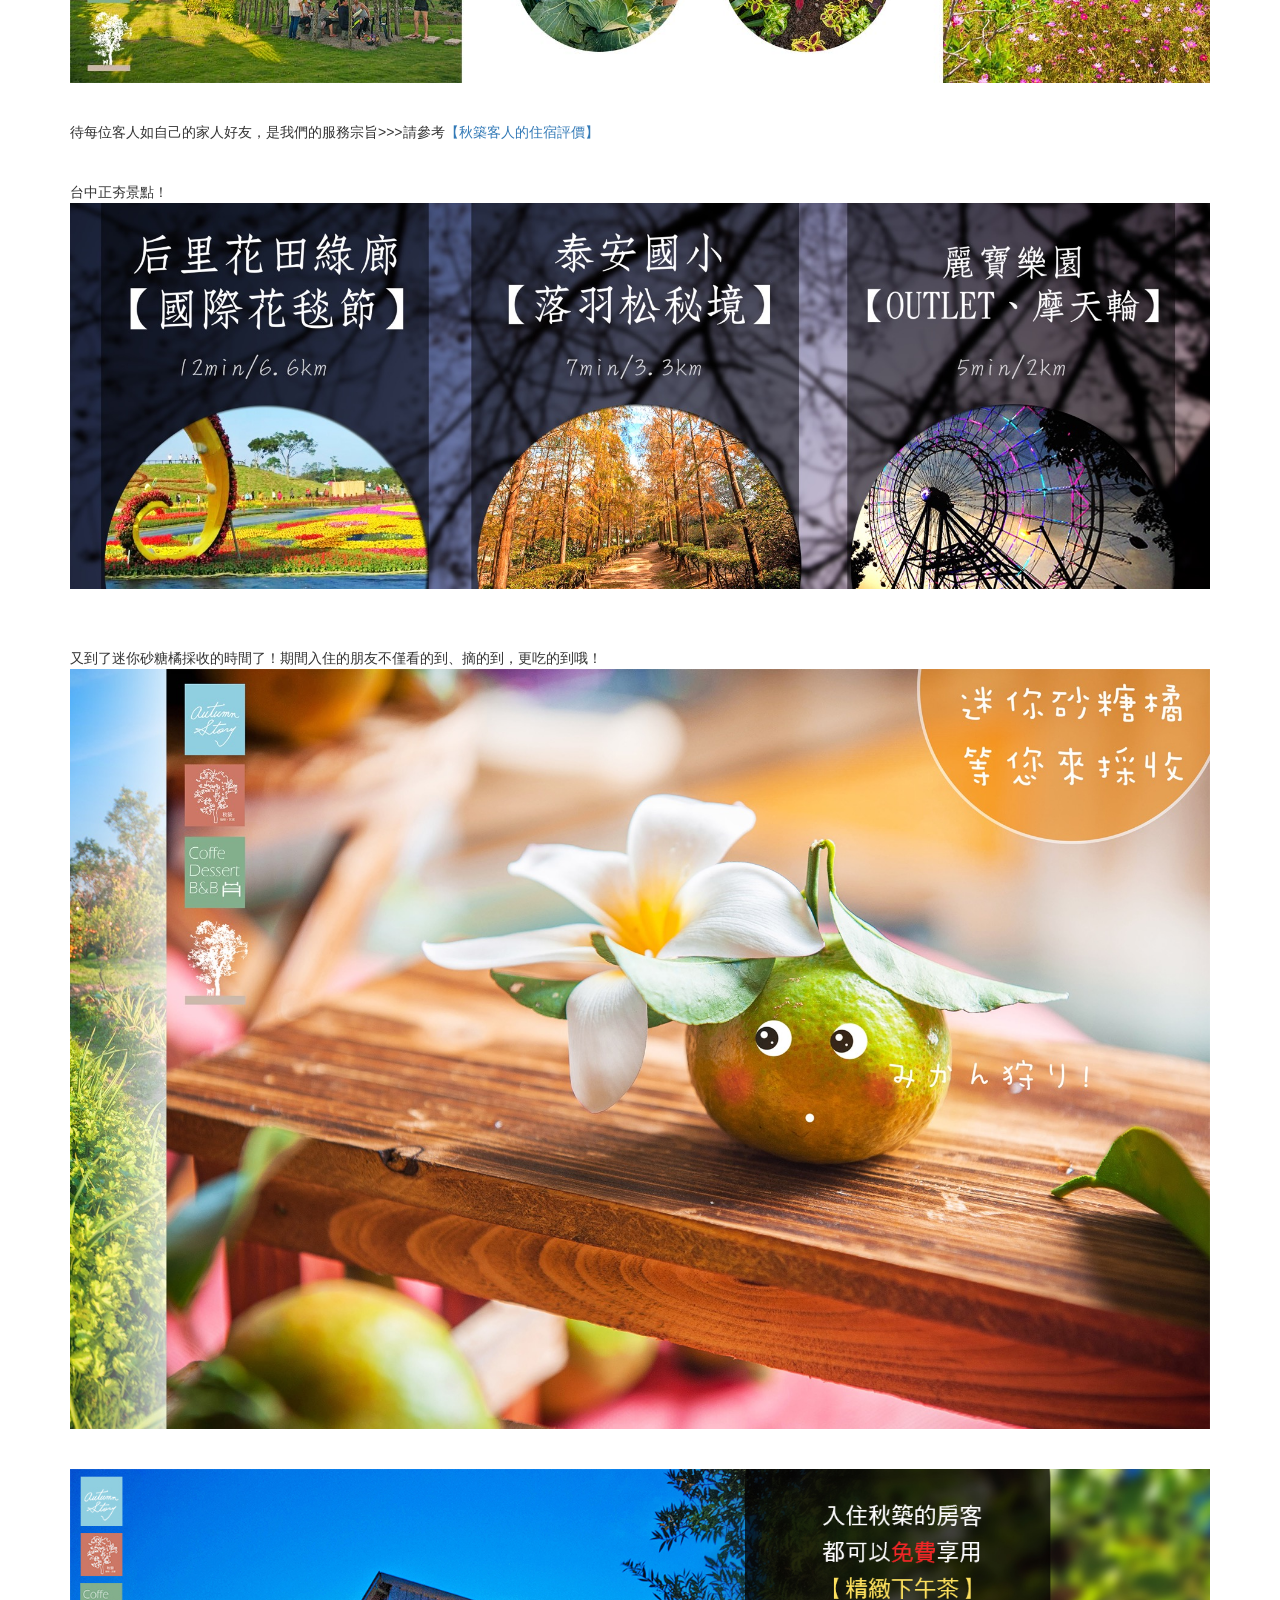
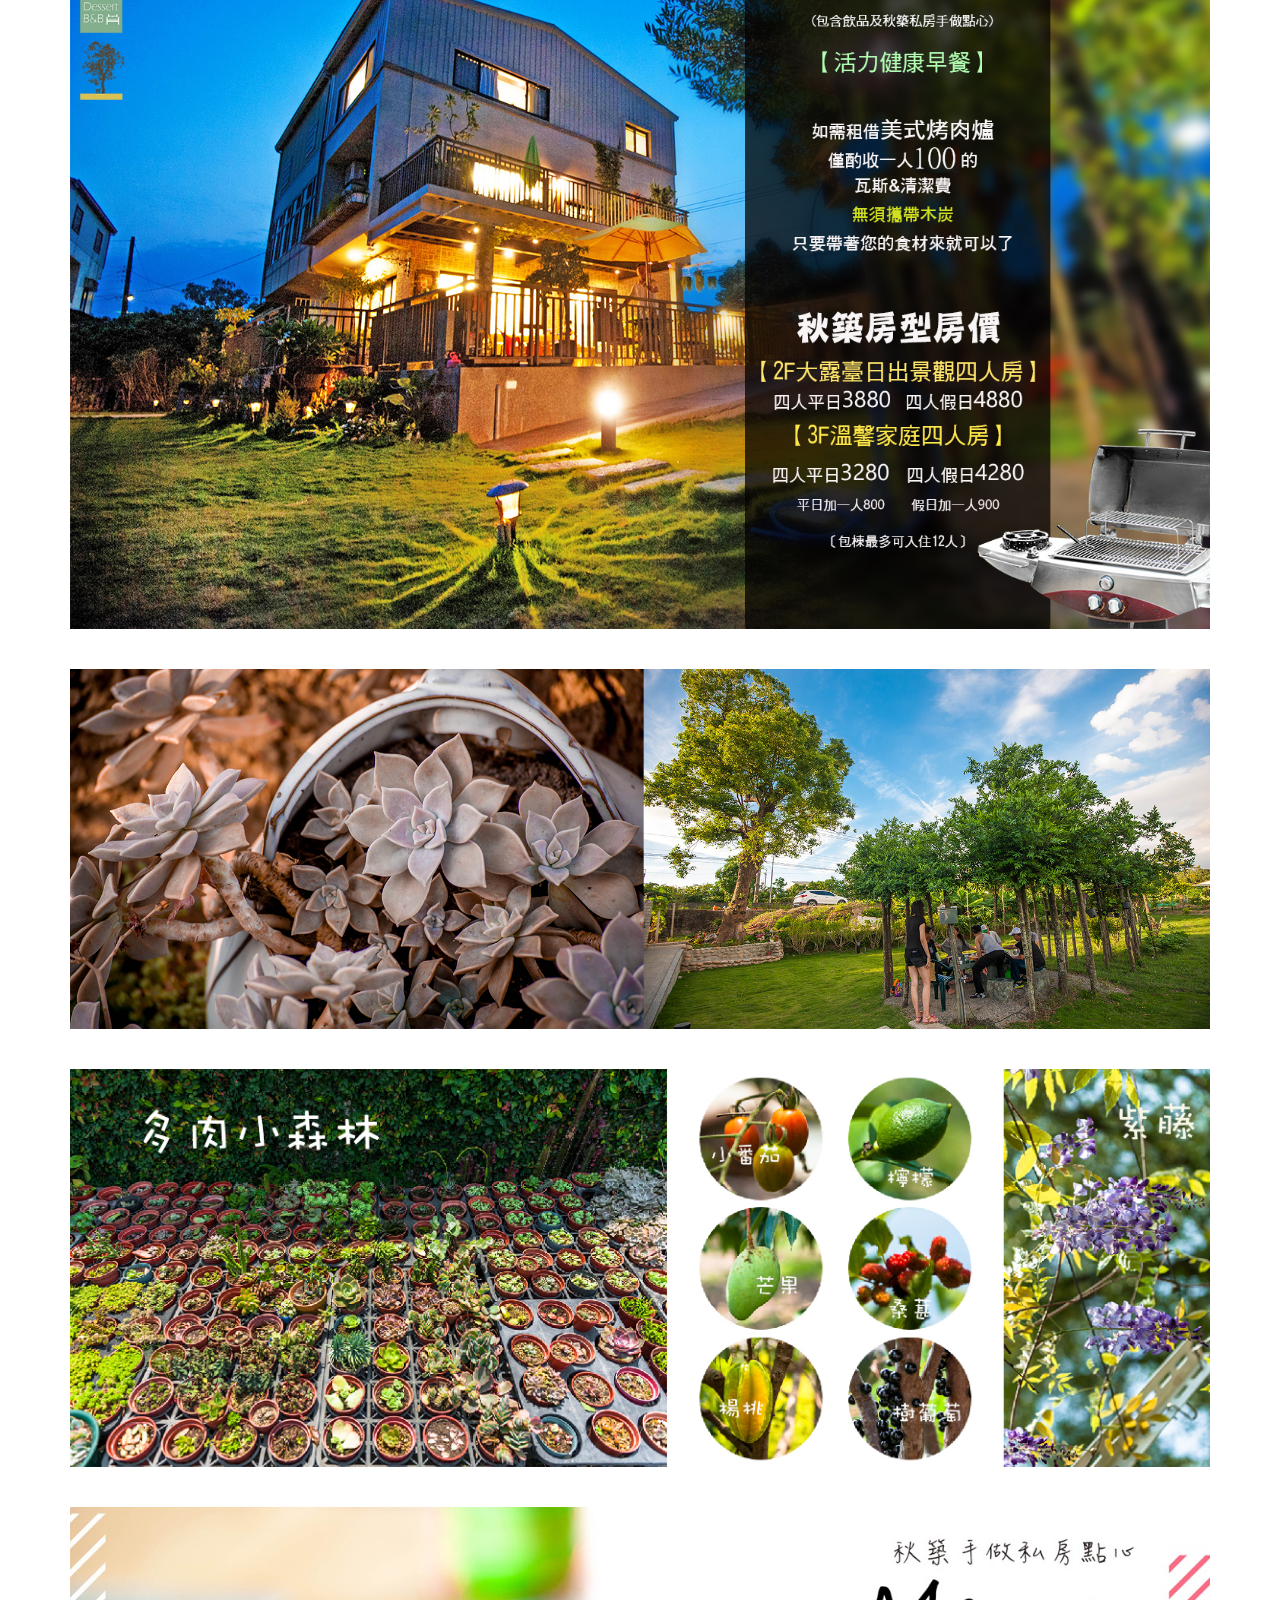
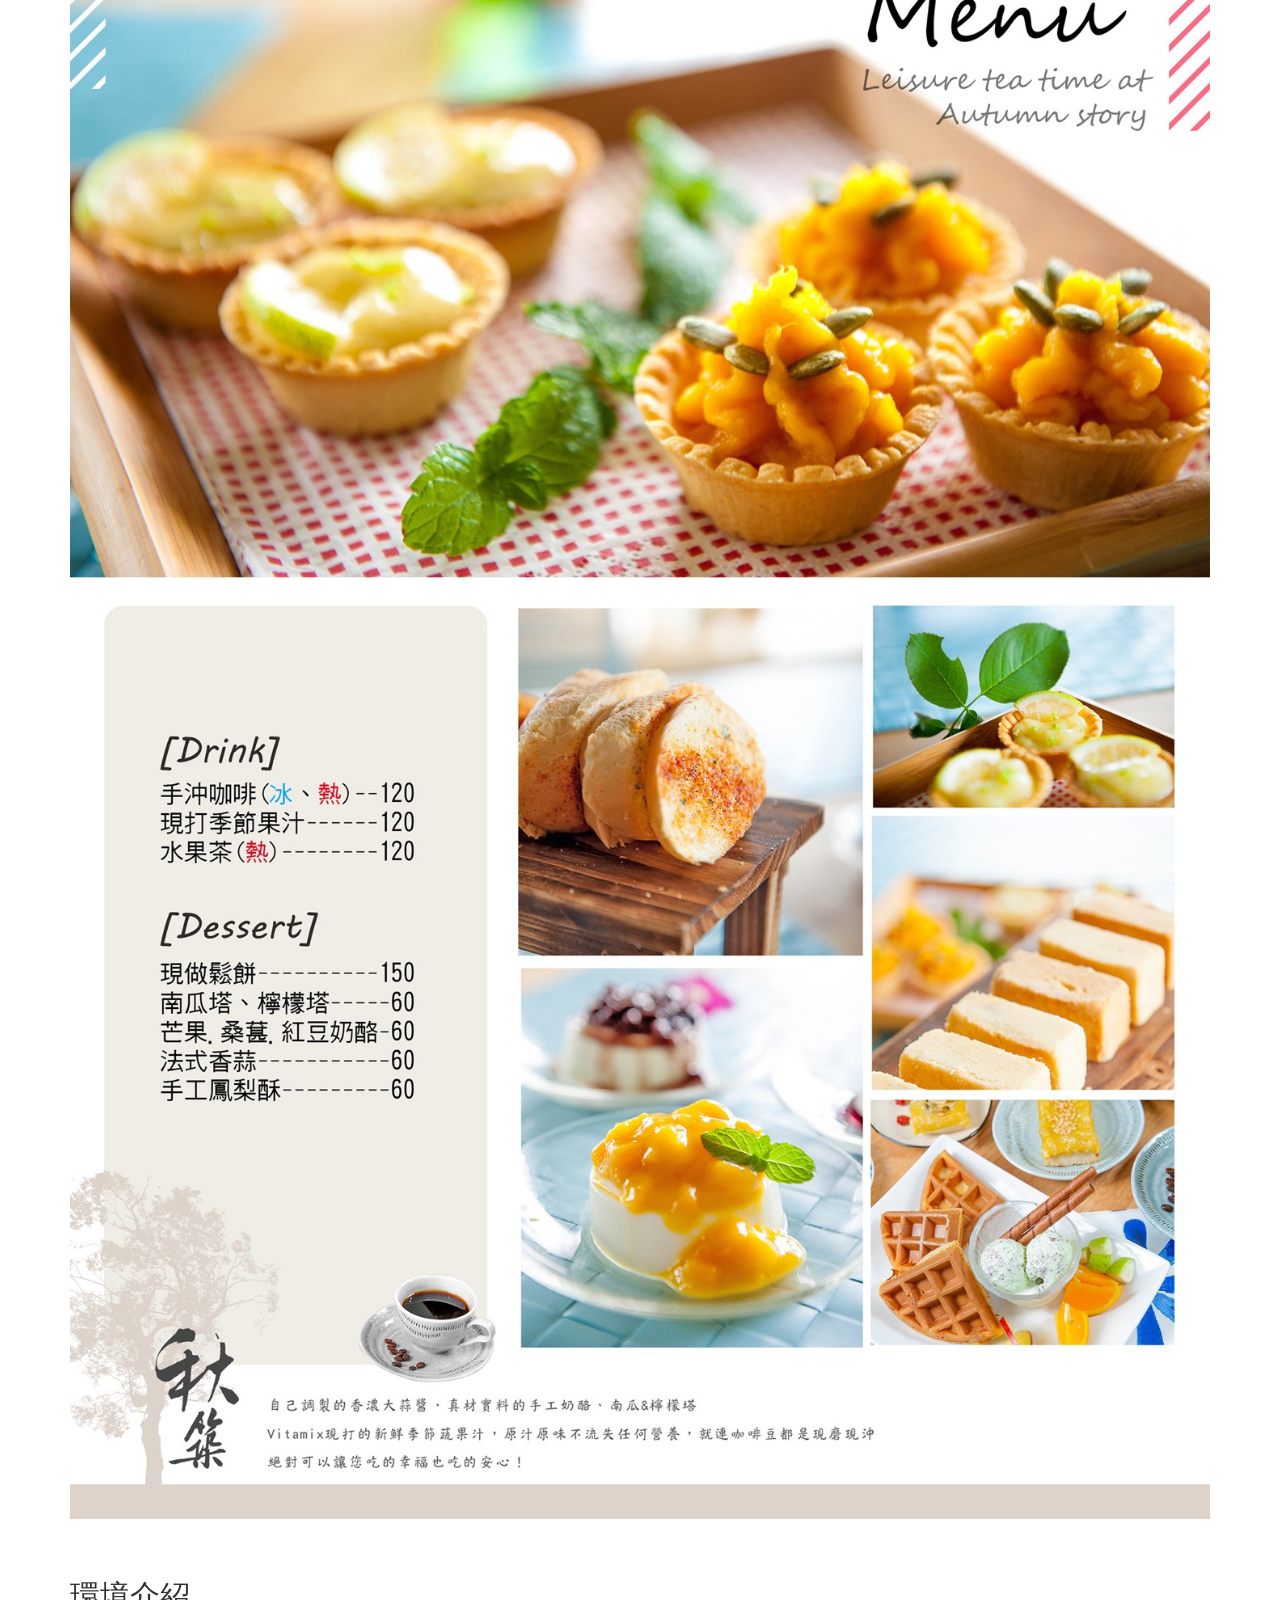
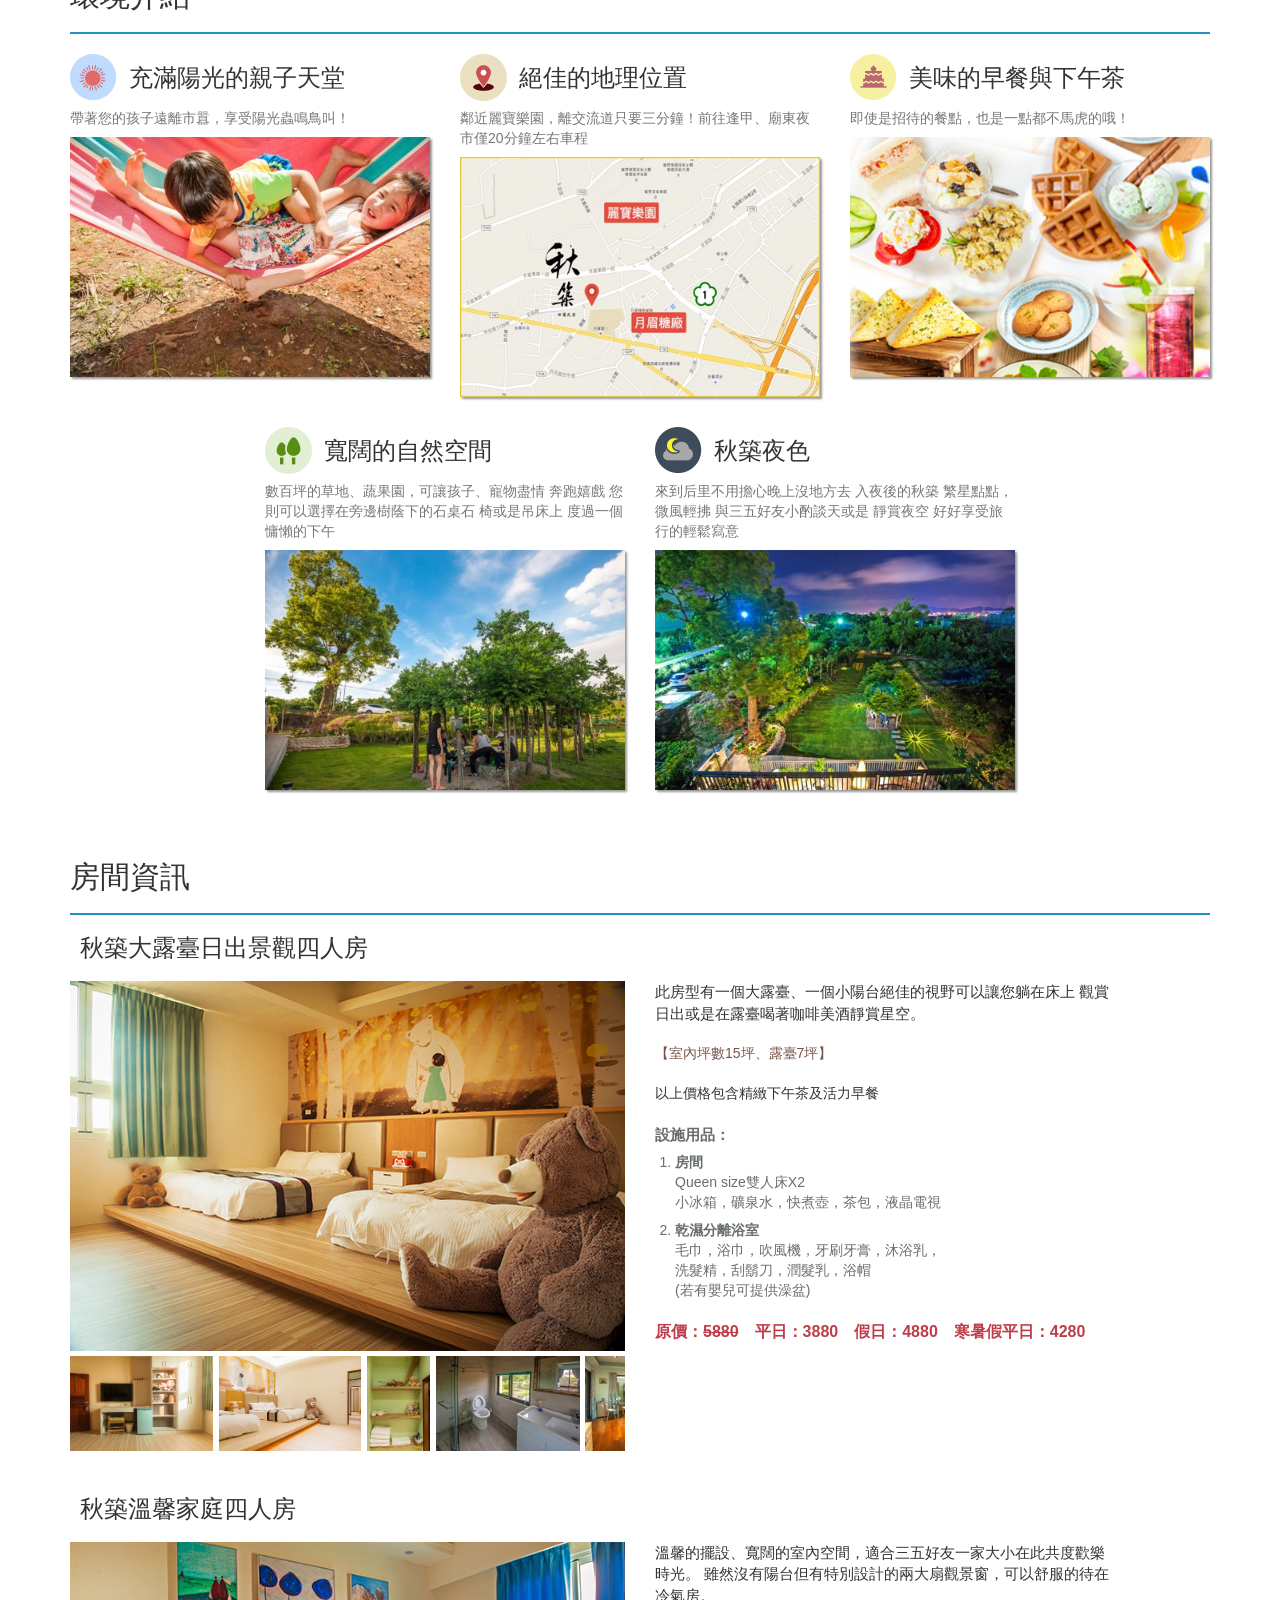
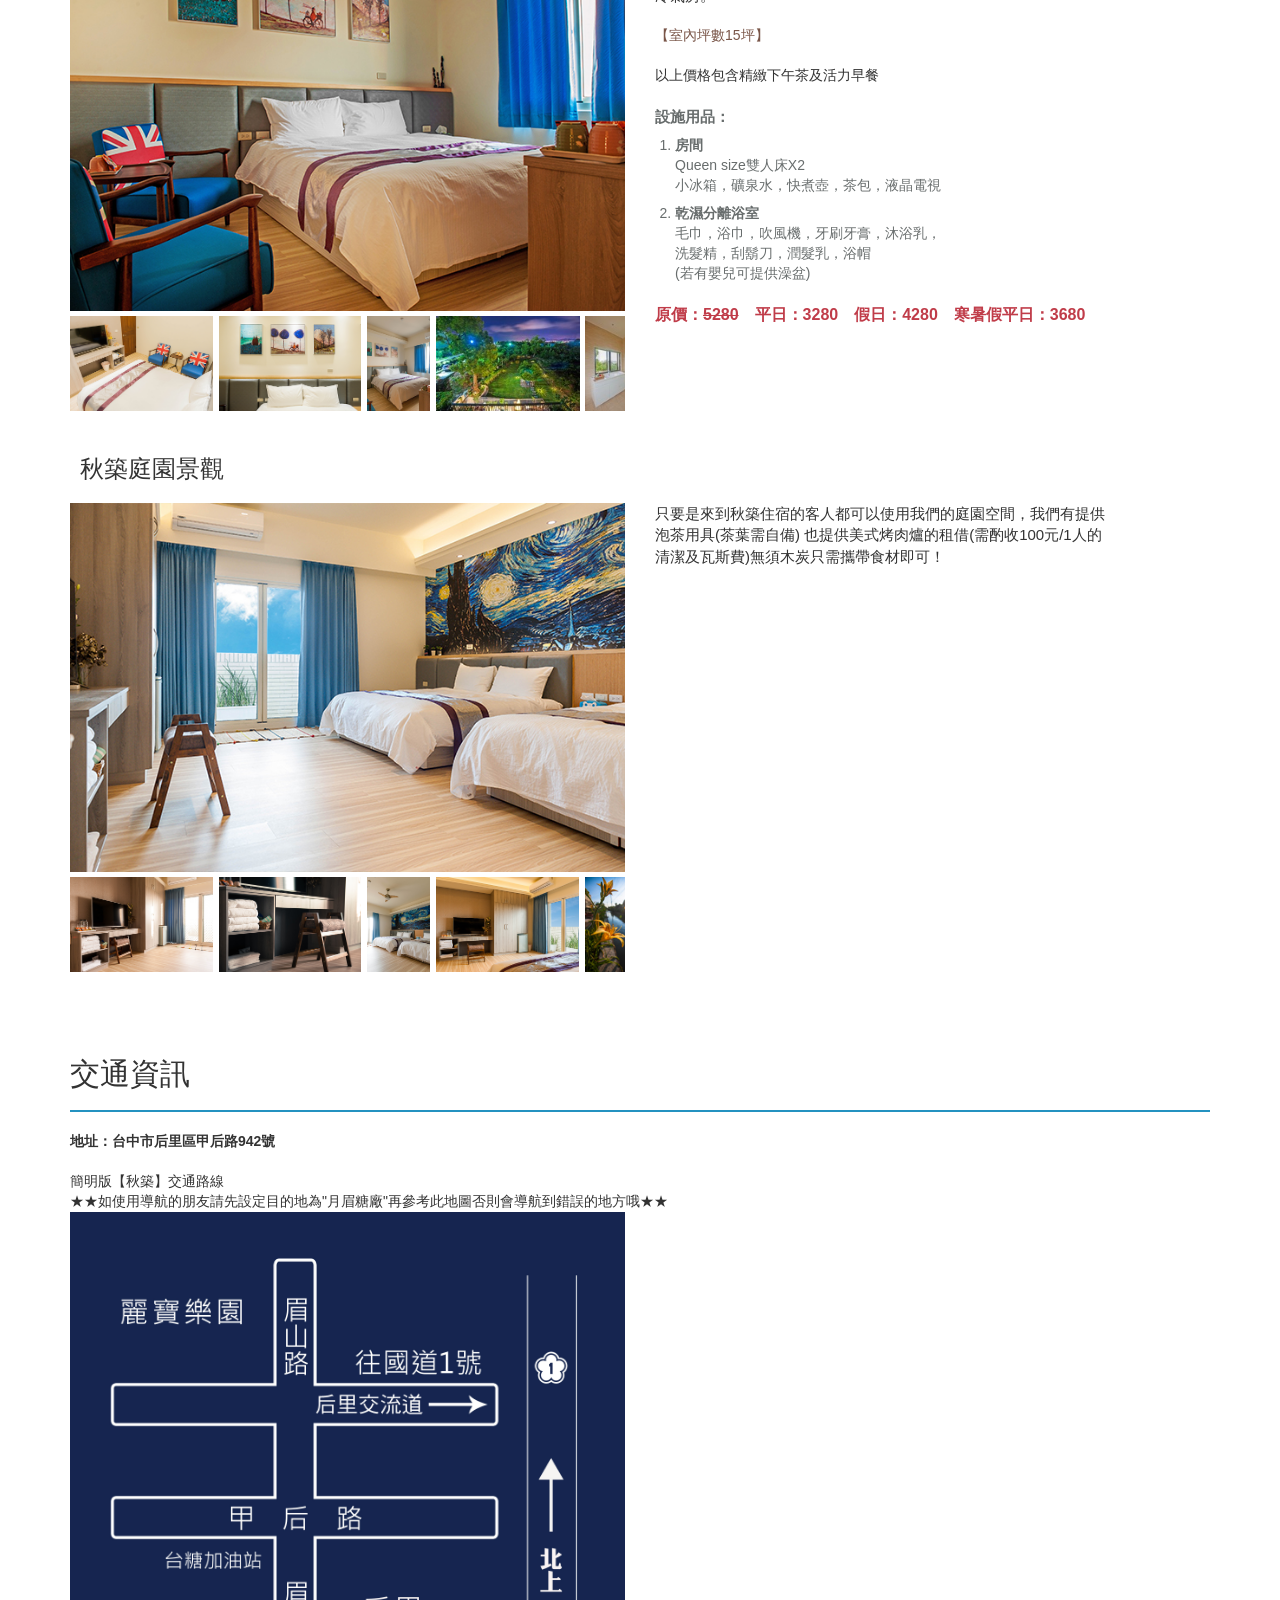
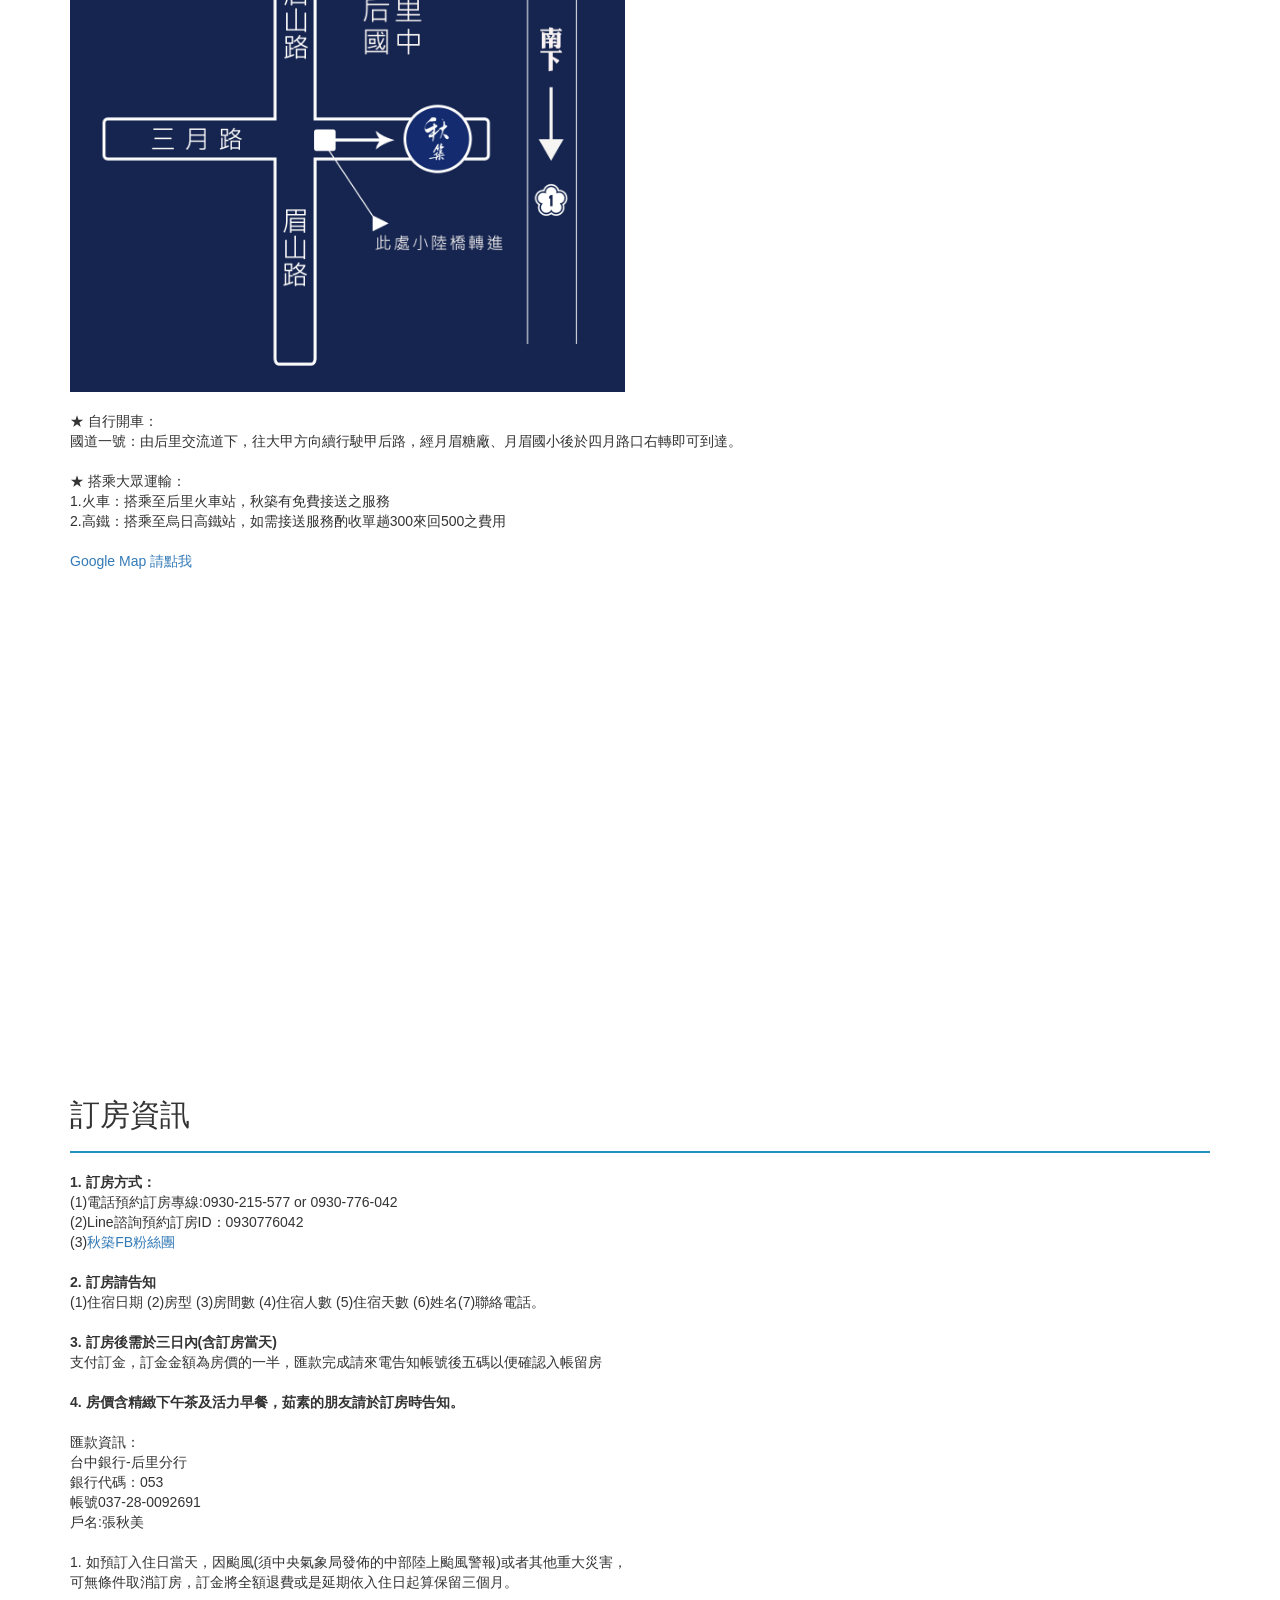
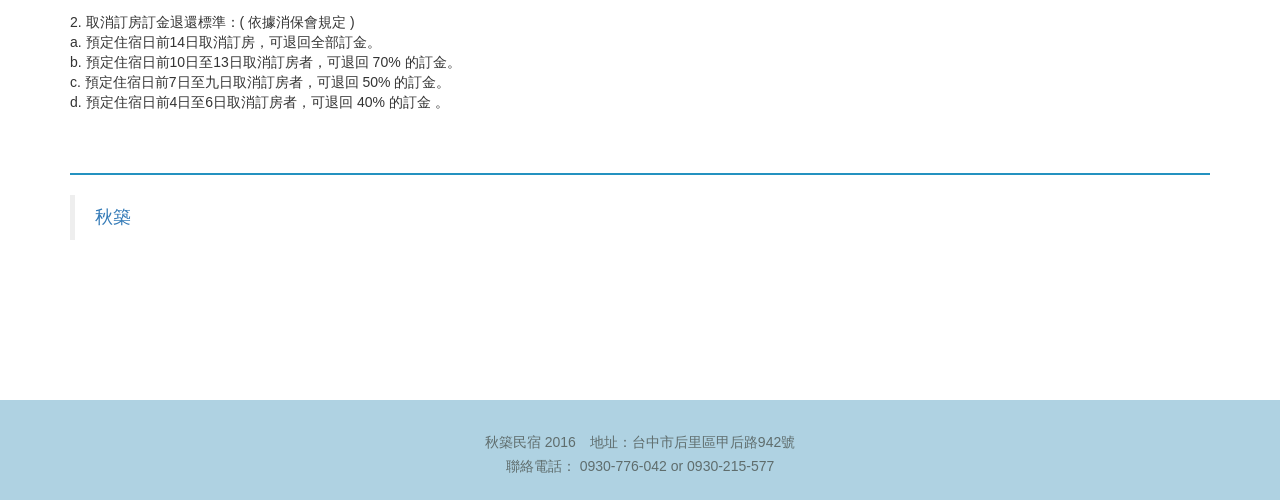
<file: index2.html>
<!DOCTYPE html>
<html charset="utf-8">
<head>
	<meta charset="utf-8">
	<meta name="viewport" content="width=device-width, initial-scale=1">
	<meta property="og:title" content="秋築民宿"/>
	 <meta property="og:type" content="website"/>
	 <meta property="og:url" content="http://autumnstory.tw/"/>
	 <meta property="og:image" content="http://autumnstory.tw/img/og.jpg"/>
	 <meta property="og:site_name" content="秋築民宿"/>
	 <meta property="og:description" content="秋築，台中后里田園景觀民宿"/>
	 <meta name="description" content="秋築，台中后里田園景觀民宿" />
	<!-- Latest compiled and minified CSS -->
	<link rel="stylesheet" href="stylesheets/bs.css">
	<link rel="stylesheet" href="stylesheets/magnific-popup.css">
	<link rel="stylesheet" href="stylesheets/style.css">


	<title>秋築民宿 - 台中后里民宿</title>
	<style>
		html,body {
			height: 100%;
			min-height: 100%;
		}
		header {
			height: 100%;
			background-color: #ACBFA0;
		}
		.navbar-inverse {
				background-color: black;
				background-repeat: repeat-x;
		}
		.navbar {
			position:absolute;
			width:100%;
		}
/*     .carousel,.item,.active{height:100%;}
		.carousel-inner{height:100%;}
		.fill{width:100%;height:100%;background-position:center;background-size:cover;margin-right: auto;
		margin-left: auto;} */
		/* keep full widget on smaller screens */
		.full-screen {
			background-size: cover;
			background-position: center;
			background-repeat: no-repeat;
		}
		.item img1 {
			position: absolute;
			left: 50%;
			top: 50%;
			height: 100%;
			width: auto;
			-webkit-transform: translate(-50%,-50%);
			-ms-transform: translate(-50%,-50%);
			transform: translate(-50%,-50%);
		}
	</style>
</head>
<body>
	<nav class="navbar navbar-default navbar-fixed-top">
		<div class="container">
			<div class="navbar-header">
				<button type="button" class="navbar-toggle collapsed" data-toggle="collapse" data-target="#bs-example-navbar-collapse-1" aria-expanded="false">
					<span class="sr-only">Toggle navigation</span>
					<span class="icon-bar"></span>
					<span class="icon-bar"></span>
					<span class="icon-bar"></span>
				</button>
				<a class="navbar-brand" href="#" >
					秋築民宿
					<!-- <img src="img/logo_desc.png"  style="height: 28px; -webkit-filter: drop-shadow(2px 2px 0px rgba(0, 0, 0, 0.2));
		filter: drop-shadow(2px 2px 0px rgba(0, 0, 0, 0.2));"> -->
				</a>
			</div>

		 <!-- Collect the nav links, forms, and other content for toggling -->
				<div class="collapse navbar-collapse" id="bs-example-navbar-collapse-1">
					<ul class="nav navbar-nav navbar-right">
						<li><a data-scroll href="#news">最新消息</a></li>
						<li><a data-scroll href="#feature">環境介紹</a></li>
						<li><a data-scroll href="#room_info">房間介紹</a></li>
						<li><a data-scroll href="#traffic">交通資訊</a></li>
						<li><a data-scroll href="#booking">我要訂房</a></li>
						<li><span class="phone">訂房專線：0930776042</span></li>
						<li><a href="https://www.facebook.com/autumnstory2016"><img src="img/fb_icon.png" width="20px"/></a></li>
					</ul>
				</div><!-- /.navbar-collapse -->
		</div>
	</nav>



	<header class="as-header">
		<img class="logo" src="img/logo1_white.png">
	</header>


	<div class="container">
		<br>
		<h2 id="news">最新消息</h2>
		<hr>
		更多最新消息請到<a href="https://www.facebook.com/autumnstory2016">秋築FB粉絲團</a><hr>
		<br>
		<a href="img/n6.jpg" target="_new"><img src="img/n8.jpg" style="max-width: 100%"></a>
			<br><br><br>
    待每位客人如自己的家人好友，是我們的服務宗旨>>>請參考<a href="https://www.facebook.com/autumnstory2016/reviews?ref=page_internal">【秋築客人的住宿評價】</a><br><br>
		<br>
		台中正夯景點！
		<a href="img/n7.jpg" target="_new"><img src="img/n7.jpg" style="max-width: 100%"></a>
			<br><br><br>
    <br>
		又到了迷你砂糖橘採收的時間了！期間入住的朋友不僅看的到、摘的到，更吃的到哦！
		<a href="img/n6.jpg" target="_new"><img src="img/n6.jpg" style="max-width: 100%"></a>
			<br><br><br>
		<a href="img/n1.jpg" target="_new"><img src="img/n1.jpg" style="max-width: 100%"></a>
			<br><br><br>
			<a href="img/n4.jpg" target="_new"><img src="img/n4.jpg" style="max-width: 100%"></a>
			<br><br><br>
		<a href="img/n2.jpg" target="_new"><img src="img/n2.jpg" style="max-width: 100%"></a>
		<br><br><br>
	<a href="img/n3.jpg" target="_new"><img src="img/n3.jpg" style="max-width: 100%"></a>
		<br><br><br>
		<h2>環境介紹</h2>
		<hr>
		<div class="row " id="feature">
			<div class="col-sm-6 col-md-4 ">
				<div class="feature">
					<img class="icon" src="img/feature/paradise.png" title="充滿陽光的親子天堂" />
					<div class="title">充滿陽光的親子天堂</div>
					<div class="description">帶著您的孩子遠離市囂，享受陽光蟲鳴鳥叫！</div>
					<img class="image" src="img/feature/paradise_i.jpg" alt="帶著您的孩子遠離市囂，享受陽光蟲鳴鳥叫！" />
				</div>
			</div>
			<div class="col-sm-6 col-md-4 ">
				<div class="feature">
					<img class="icon" src="img/feature/location.png" title="絕佳的地理位置" />
					<div class="title">絕佳的地理位置</div>
					<div class="description">鄰近麗寶樂園，離交流道只要三分鐘！前往逢甲、廟東夜市僅20分鐘左右車程</div>
					<img class="image" src="img/feature/location_i.jpg" alt="鄰近麗寶樂園，離交流道只要三分鐘" />
				</div>
			</div>
			<div class="col-sm-6 col-sm-offset-3 col-md-4 col-md-offset-0">
				<div class="feature">
					<img class="icon" src="img/feature/food.png" title="滿滿誠意的早餐與下午茶" />
					<div class="title">美味的早餐與下午茶</div>
					<div class="description">即使是招待的餐點，也是一點都不馬虎的哦！</div>
					<img class="image" src="img/feature/food_i.jpg" alt="即使是招待的餐點，也是一點都不馬虎的哦！" />
				</div>
			</div>
		</div>
		<div class="row">
			<div class="col-sm-6 col-md-4 col-md-offset-2">
				<div class="feature">
					<img class="icon" src="img/feature/nature.png" title="寵物友善民宿" />
					<div class="title">寬闊的自然空間</div>
					<div class="description">
						數百坪的草地、蔬果園，可讓孩子、寵物盡情 奔跑嬉戲 您則可以選擇在旁邊樹蔭下的石桌石 椅或是吊床上 度過一個慵懶的下午
					</div>
					<img class="image" src="img/feature/nature_i.jpg" title="寵物友善民宿" />
				</div>
			</div>
			<div class="col-sm-6 col-md-4">
				<div class="feature">
					<img class="icon" src="img/feature/night.png" title="寵物友善民宿" />
					<div class="title">秋築夜色</div>
					<div class="description">
						來到后里不用擔心晚上沒地方去 入夜後的秋築 繁星點點，微風輕拂 與三五好友小酌談天或是 靜賞夜空 好好享受旅行的輕鬆寫意
					</div>
					<img class="image" src="img/feature/night_i.jpg" title="寵物友善民宿" />
				</div>
			</div>
		</div>

		<br>
		<h2 id="room_info">房間資訊</h2>
		<hr>
		<div class="room">
			<h3>秋築大露臺日出景觀四人房</h3>
			<div class="row">
				<div class="col-sm-6">
					<div class="gallery">
						<a href="img/room/room1_1.jpg"><img class="thumb" src="img/room/room1_1_thumb.jpg" ></a>
						<div class="sub-thumb-row">
							<a href="img/room/room1_2.jpg"><img class="sub-thumb" src="img/room/room1_2_thumb.jpg" ></a>
							<a href="img/room/room1_3.jpg"><img class="sub-thumb" src="img/room/room1_3_thumb.jpg" ></a>
							<a href="img/room/room1_4.jpg"><img class="sub-thumb" src="img/room/room1_4_thumb.jpg" ></a>
							<a href="img/room/room1_5.jpg"><img class="sub-thumb" src="img/room/room1_5_thumb.jpg" ></a>
							<a href="img/room/room1_6.jpg"><img class="sub-thumb" src="img/room/room1_6_thumb.jpg" ></a>
						</div>
					</div>
				</div>
				<div class="col-sm-5">
					<div class="desc">
						此房型有一個大露臺、一個小陽台絕佳的視野可以讓您躺在床上
						觀賞日出或是在露臺喝著咖啡美酒靜賞星空。
					</div>
					<div class="desc2">【室內坪數15坪、露臺7坪】</div>
					以上價格包含精緻下午茶及活力早餐<br><br>
					<div class="facility">
						<div class="title">設施用品：</div>
						<ol>
						<li><div class="subtitle">房間</div>
							Queen size雙人床X2<br>
							小冰箱，礦泉水，快煮壺，茶包，液晶電視
						</li>

						<li><div class="subtitle">乾濕分離浴室</div>
							毛巾，浴巾，吹風機，牙刷牙膏，沐浴乳，<br>
							洗髮精，刮鬍刀，潤髮乳，浴帽<br>
							(若有嬰兒可提供澡盆)
						</li>
					</div>
					<div class="price">
						<strong>原價：<del>5880</del>　平日：3880　假日：4880　寒暑假平日：4280</strong>
					</div>
				</div>
			</div>
		</div>

		<div class="room">
			<h3>秋築溫馨家庭四人房</h3>
			<div class="row">
				<div class="col-sm-6">
					<div class="gallery">
						<a href="img/room/room2_1.jpg"><img class="thumb" src="img/room/room2_1_thumb.jpg" ></a>
						<div class="sub-thumb-row">
							<a href="img/room/room2_2.jpg"><img class="sub-thumb" src="img/room/room2_2_thumb.jpg" ></a>
							<a href="img/room/room2_3.jpg"><img class="sub-thumb" src="img/room/room2_3_thumb.jpg" ></a>
							<a href="img/room/room2_4.jpg"><img class="sub-thumb" src="img/room/room2_4_thumb.jpg" ></a>
							<a href="img/room/room2_5.jpg"><img class="sub-thumb" src="img/room/room2_5_thumb.jpg" ></a>
							<a href="img/room/room2_6.jpg"><img class="sub-thumb" src="img/room/room2_6_thumb.jpg" ></a>
						</div>
					</div>
				</div>
				<div class="col-sm-5">
					<div class="desc">
						溫馨的擺設、寬闊的室內空間，適合三五好友一家大小在此共度歡樂時光。
					雖然沒有陽台但有特別設計的兩大扇觀景窗，可以舒服的待在冷氣房。
					</div>
					<div class="desc2">【室內坪數15坪】</div>
					以上價格包含精緻下午茶及活力早餐<br><br>
					<div class="facility">
						<div class="title">設施用品：</div>
						<ol>
						<li><div class="subtitle">房間</div>
							Queen size雙人床X2<br>
							小冰箱，礦泉水，快煮壺，茶包，液晶電視
						</li>

						<li><div class="subtitle">乾濕分離浴室</div>
							毛巾，浴巾，吹風機，牙刷牙膏，沐浴乳，<br>
							洗髮精，刮鬍刀，潤髮乳，浴帽<br>
							(若有嬰兒可提供澡盆)
						</li>
					</div>
					<div class="price">
						<strong>原價：<del>5280</del>　平日：3280　假日：4280　寒暑假平日：3680</strong>
					</div>
				</div>
			</div>
		</div>
		<div class="room">
			<h3>秋築庭園景觀</h3>
			<div class="row">
				<div class="col-sm-6">
					<div class="gallery">
						<a href="img/room/room3_1.jpg"><img class="thumb" src="img/room/room3_1_thumb.jpg" ></a>
						<div class="sub-thumb-row">
							<a href="img/room/room3_2.jpg"><img class="sub-thumb" src="img/room/room3_2_thumb.jpg" ></a>
							<a href="img/room/room3_3.jpg"><img class="sub-thumb" src="img/room/room3_3_thumb.jpg" ></a>
							<a href="img/room/room3_4.jpg"><img class="sub-thumb" src="img/room/room3_4_thumb.jpg" ></a>
							<a href="img/room/room3_5.jpg"><img class="sub-thumb" src="img/room/room3_5_thumb.jpg" ></a>
							<a href="img/room/room3_6.jpg"><img class="sub-thumb" src="img/room/room3_6_thumb.jpg" ></a>
						</div>
					</div>
				</div>
				<div class="col-sm-5">
					<div class="desc">
						只要是來到秋築住宿的客人都可以使用我們的庭園空間，我們有提供泡茶用具(茶葉需自備)
						也提供美式烤肉爐的租借(需酌收100元/1人的清潔及瓦斯費)無須木炭只需攜帶食材即可！
					</div>
					<div class="desc2"></div>
					<br><br>
					<div class="facility">
						<div class="title"></div>
						<ol>


						</li>



						</li>
					</div>
					<div class="price">
						<strong><del></del>　</strong>
					</div>
				</div>
			</div>
		</div>
		<br>
		<h2 id="traffic">交通資訊</h2>
		<hr>
		<strong>地址：<span class="address">台中市后里區甲后路942號</span></strong><br><br>
		簡明版【秋築】交通路線<br>
		★★如使用導航的朋友請先設定目的地為"月眉糖廠"再參考此地圖否則會導航到錯誤的地方哦★★<br>
		<div class="row">
			<div class="col-sm-6"><img src="img/map.jpg" class="map-img"></div>
		</div><br>

		★ 自行開車：<br>
		國道一號：由后里交流道下，往大甲方向續行駛甲后路，經月眉糖廠、月眉國小後於四月路口右轉即可到達。<br><br>

		★ 搭乘大眾運輸：<br>
		1.火車：搭乘至后里火車站，秋築有免費接送之服務<br>
		2.高鐵：搭乘至烏日高鐵站，如需接送服務酌收單趟300來回500之費用<br><br>
		<a href="https://www.google.com.tw/maps/place/%E7%A7%8B%E7%AF%89%E6%B0%91%E5%AE%BF/@24.315908,120.6878223,17z/data=!3m1!4b1!4m5!3m4!1s0x34691015e3ec0b6d:0xdfc4499b8e1ee1ac!8m2!3d24.315908!4d120.690011">Google Map 請點我</a>
		<iframe src="https://www.google.com/maps/embed?pb=!1m18!1m12!1m3!1d3635.8774910817733!2d120.68782231488683!3d24.315907984313686!2m3!1f0!2f0!3f0!3m2!1i1024!2i768!4f13.1!3m3!1m2!1s0x34691015e3ec0b6d%3A0xdfc4499b8e1ee1ac!2z56eL56-J5rCR5a6_!5e0!3m2!1szh-TW!2stw!4v1467258067745" width="100%" height="500" frameborder="0" style="border:0" allowfullscreen></iframe>
		<!-- <div id="map" ></div> -->

		<br>
		<h2 id="booking">訂房資訊</h2>
		<hr>
		<strong>1. 訂房方式：</strong><br>
		(1)電話預約訂房專線:0930-215-577 or 0930-776-042<br>
		(2)Line諮詢預約訂房ID：0930776042<br>
		(3)<a href="https://www.facebook.com/autumnstory2016">秋築FB粉絲團</a><br><br>

		<strong>2. 訂房請告知 </strong><br>
		(1)住宿日期 (2)房型 (3)房間數 (4)住宿人數 (5)住宿天數 (6)姓名(7)聯絡電話。<br><br>

		<strong>3. 訂房後需於三日內(含訂房當天) </strong><br>支付訂金，訂金金額為房價的一半，匯款完成請來電告知帳號後五碼以便確認入帳留房<br><br>

		<strong>4. 房價含精緻下午茶及活力早餐，茹素的朋友請於訂房時告知。</strong><br><br>

		匯款資訊：<br>
		台中銀行-后里分行<br>
		銀行代碼：053<br>
		帳號037-28-0092691<br>
		戶名:張秋美<br><br>

		1. 如預訂入住日當天，因颱風(須中央氣象局發佈的中部陸上颱風警報)或者其他重大災害，<br>可無條件取消訂房，訂金將全額退費或是延期依入住日起算保留三個月。<br><br>
		2. 取消訂房訂金退還標準：( 依據消保會規定 )<br>
		a. 預定住宿日前14日取消訂房，可退回全部訂金。<br>
		b. 預定住宿日前10日至13日取消訂房者，可退回 70% 的訂金。<br>
		c. 預定住宿日前7日至九日取消訂房者，可退回 50% 的訂金。<br>
		d. 預定住宿日前4日至6日取消訂房者，可退回 40% 的訂金 。<br>

		<br><br>
		<hr>

				<div class="fb-page" data-href="https://www.facebook.com/autumnstory2016/" data-tabs="timeline" data-width="300" data-height="306" data-small-header="false" data-adapt-container-width="true" data-hide-cover="false" data-show-facepile="true"><blockquote cite="https://www.facebook.com/autumnstory2016/" class="fb-xfbml-parse-ignore"><a href="https://www.facebook.com/autumnstory2016/">秋築</a></blockquote></div>
				<br><br>
				<div class="g-page" data-href="//plus.google.com/u/0/105412250938138396813" data-rel="publisher"></div>

	</div>


	<div class="footer">
		 秋築民宿 2016　地址：<span class="address">台中市后里區甲后路942號</span>
		 <br>聯絡電話： 0930-776-042 or 0930-215-577
	</div>

<script type="text/javascript" src="https://code.jquery.com/jquery-2.2.2.min.js"></script>
<script src="javascripts/bootstrap.min.js" ></script>
<script src="javascripts/jquery.magnific-popup.min.js" ></script>
<script src="javascripts/smooth-scroll.min.js" ></script>
	<script>
	$('.test-popup-link').magnificPopup({
		type: 'image'
		// other options
	});
	$('.gallery').each(function() { // the containers for all your galleries
			$(this).magnificPopup({
					delegate: 'a', // the selector for gallery item
					type: 'image',
					gallery: {
						enabled:true
					}
			});
	});
	</script>

</body>
<script src="https://apis.google.com/js/platform.js" async defer>
  {lang: 'zh-TW'}
</script>



<!-- <script type="text/javascript" src="//maps.google.com/maps/api/js?key=AIzaSyCGnaVfFraxwZbv4lZUPE_4kouTi1dTEIs"></script>
<script type="text/javascript" src="javascripts/gmaps.js"></script> -->
<script type="text/javascript">
		var map;
		var styleArray = [
			{
				featureType: "all",
				stylers: [
					{ saturation: -50 }
				]
			},{
				featureType: "road.arterial",
				elementType: "geometry",
				stylers: [
					{ hue: "#ff3322" },
					{ saturation: 20 }
				]
			},{
				featureType: "poi.business",
				elementType: "labels",
				stylers: [
					{ visibility: "off" }
				]
			}
		];
		$(document).ready(function(){
			smoothScroll.init();
			// map = new GMaps({
			// 	div: '#map',
			// 	lat: 24.3158476,
			// 	lng: 120.6899764,
			// 	zoom: 16,
			// 	styles: styleArray
			// });
			// map.addMarker({
			// 	lat: 24.3158476,
			// 	lng: 120.6899764,
			// 	title: '秋築',
			// });
			// map.drawOverlay({
			// 	lat: map.getCenter().lat(),
			// 	lng: map.getCenter().lng(),
			// 	content: '<div class="map-overlay">秋築</div>',
			// 	verticalAlign: 'top',
			// 	horizontalAlign: 'center'
			// });
		});
	</script>
	<script>
		(function(i,s,o,g,r,a,m){i['GoogleAnalyticsObject']=r;i[r]=i[r]||function(){
		(i[r].q=i[r].q||[]).push(arguments)},i[r].l=1*new Date();a=s.createElement(o),
		m=s.getElementsByTagName(o)[0];a.async=1;a.src=g;m.parentNode.insertBefore(a,m)
		})(window,document,'script','https://www.google-analytics.com/analytics.js','ga');

		ga('create', 'UA-70026043-4', 'auto');
		ga('send', 'pageview');

	</script>
	<div id="fb-root"></div>
	<script>(function(d, s, id) {
	  var js, fjs = d.getElementsByTagName(s)[0];
	  if (d.getElementById(id)) return;
	  js = d.createElement(s); js.id = id;
	  js.src = "//connect.facebook.net/zh_TW/sdk.js#xfbml=1&version=v2.6&appId=1663056033923958";
	  fjs.parentNode.insertBefore(js, fjs);
	}(document, 'script', 'facebook-jssdk'));</script>
</html>
</file>
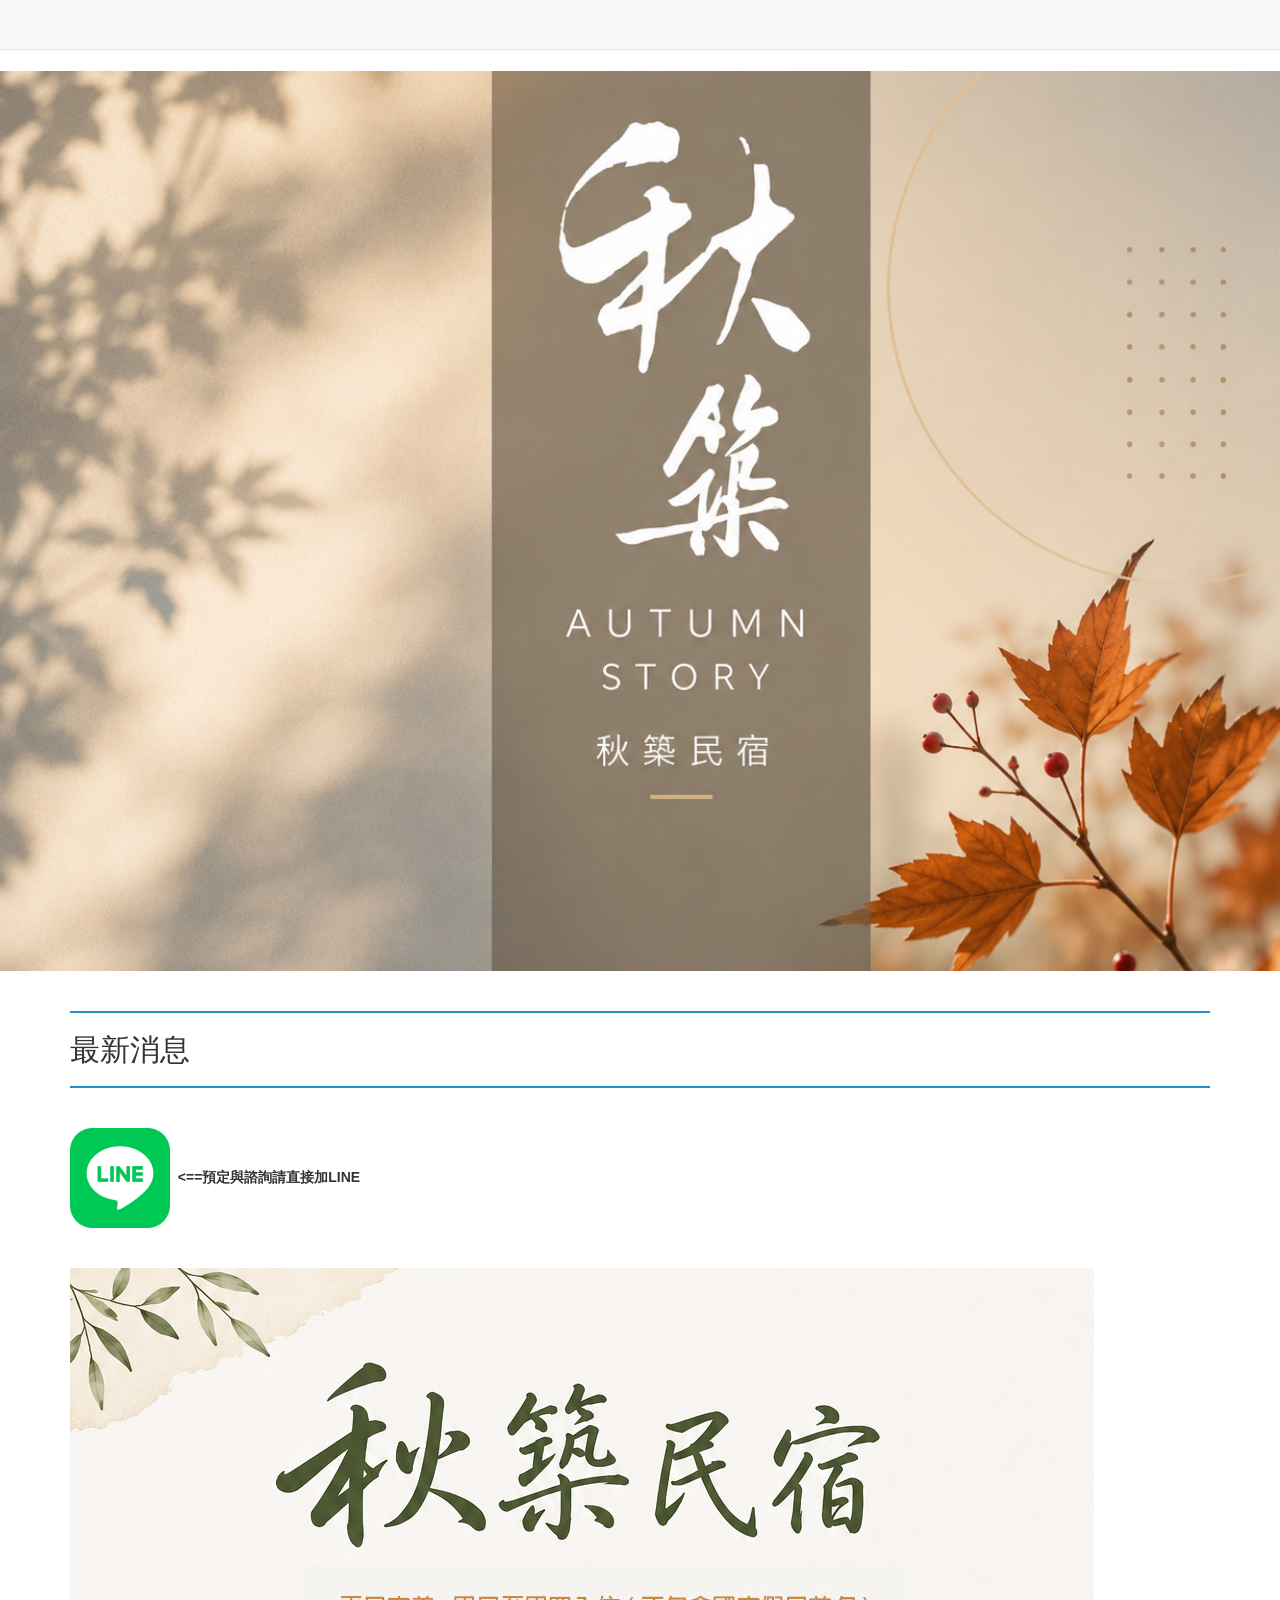
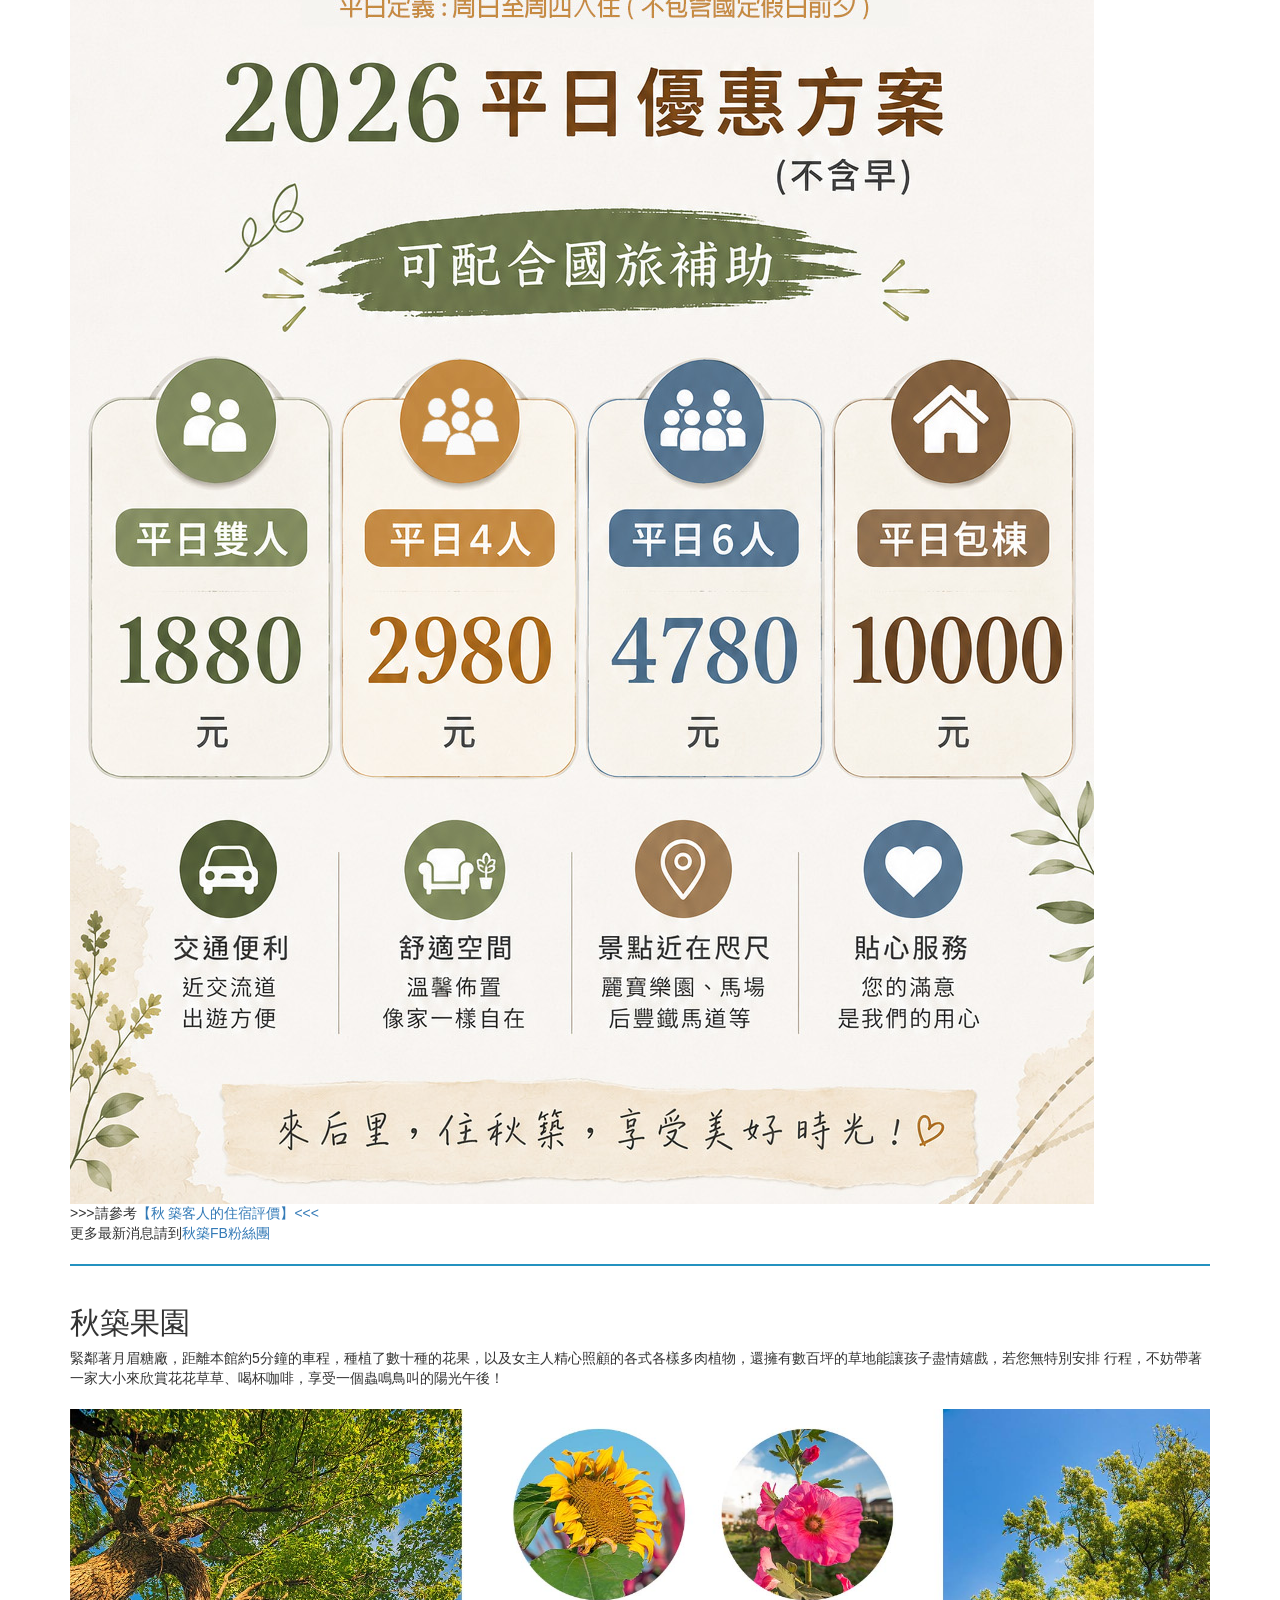
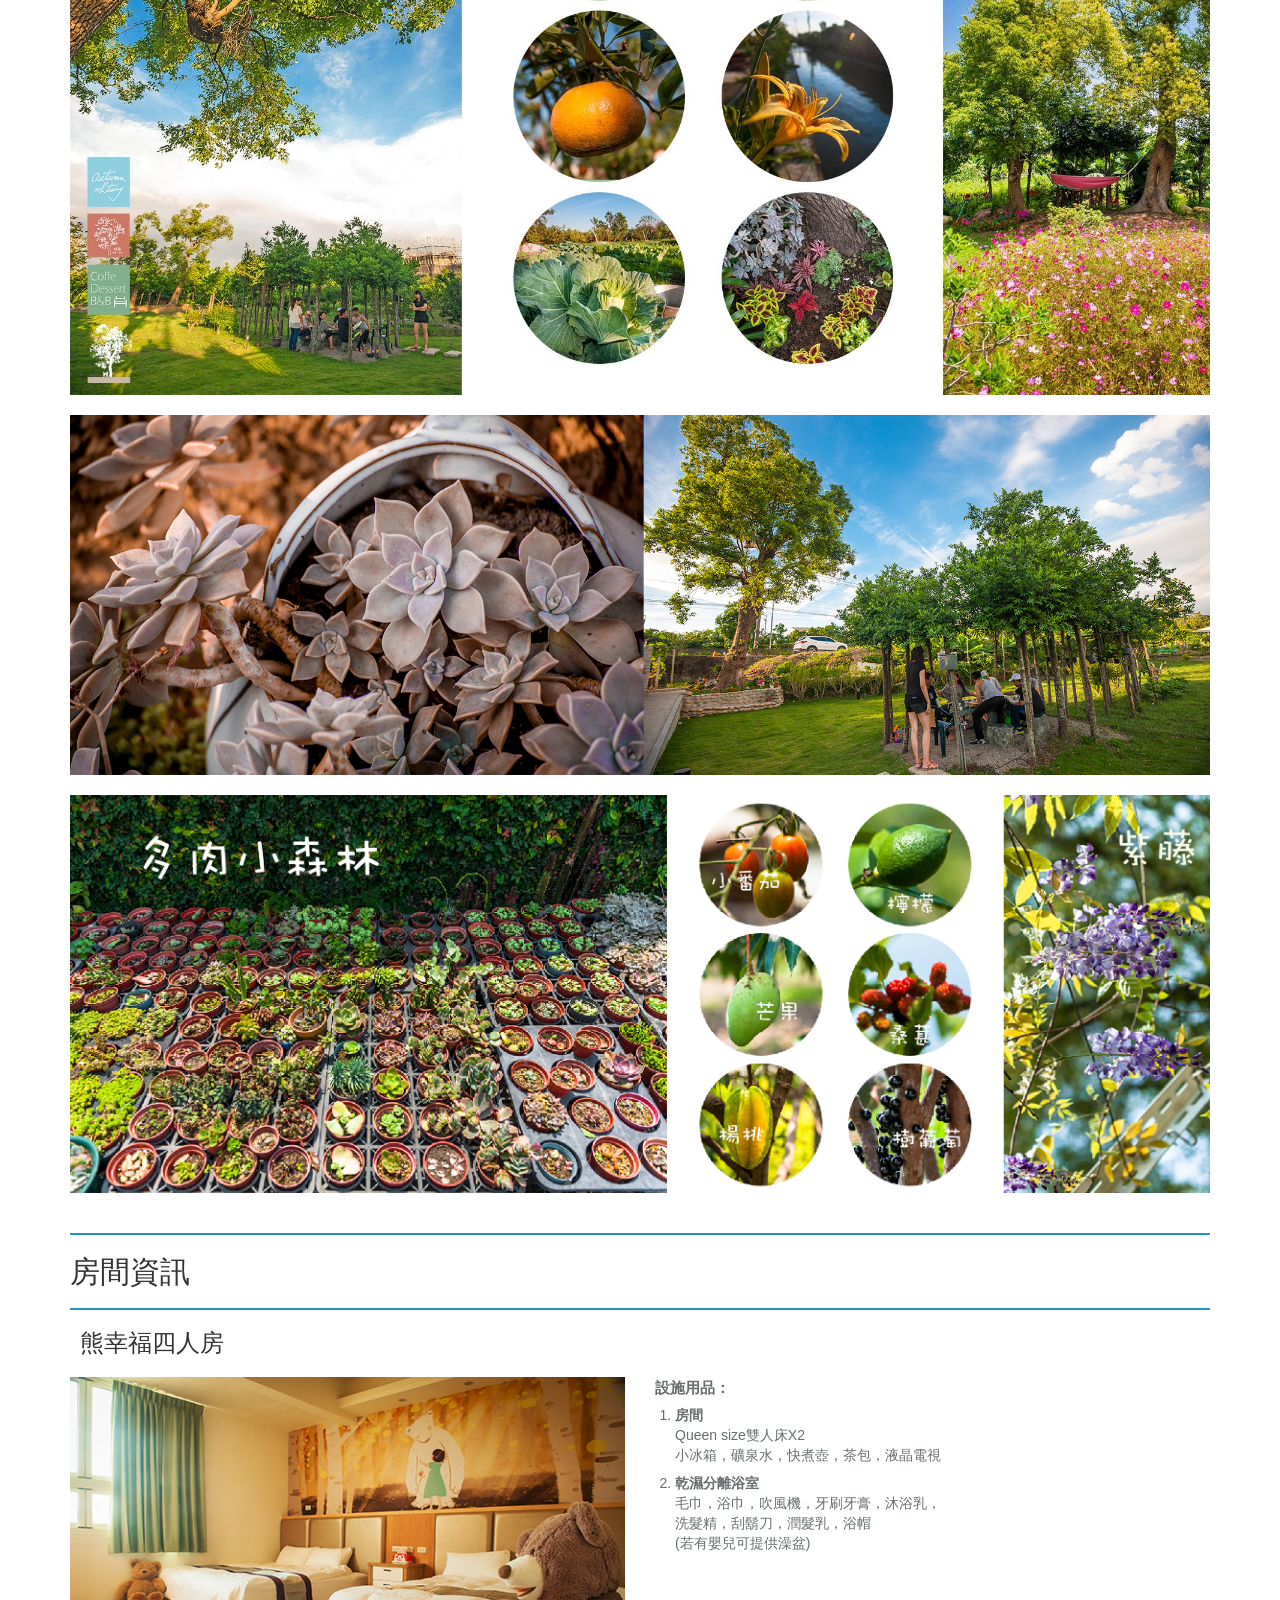
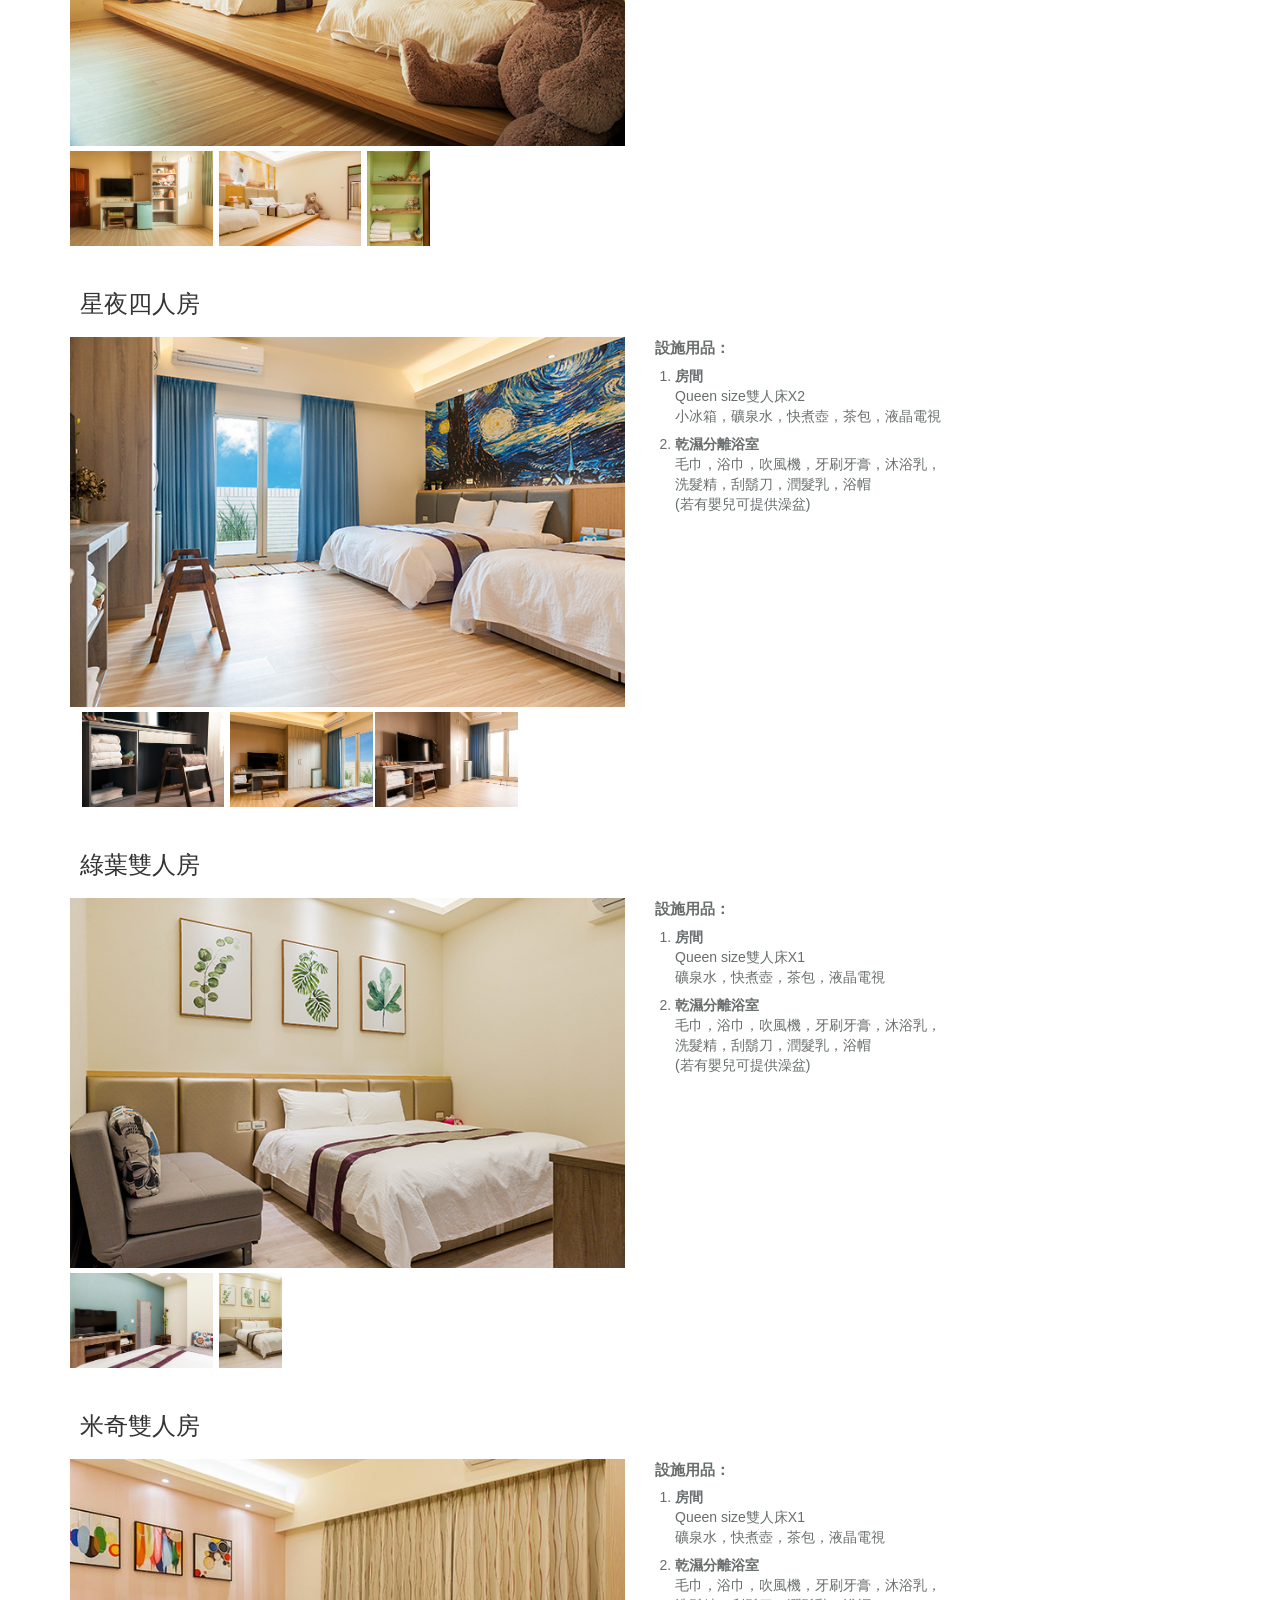
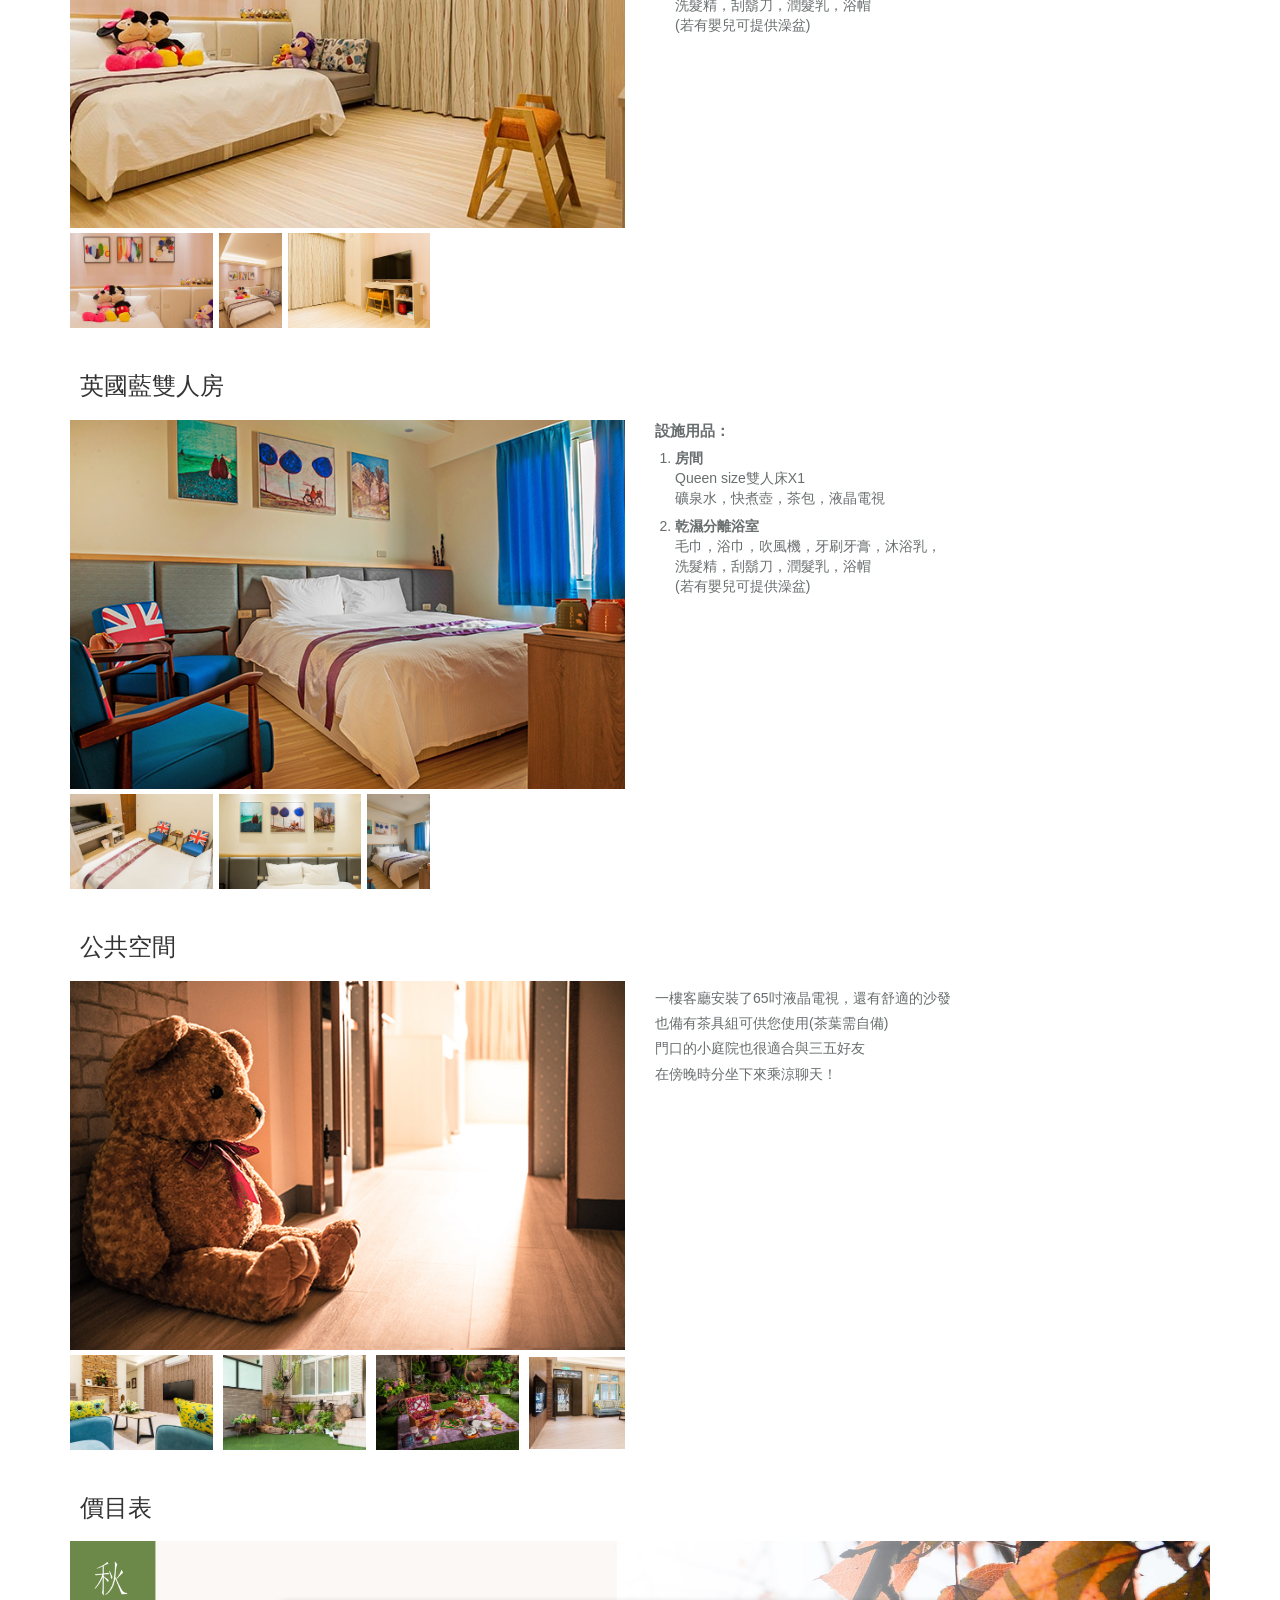
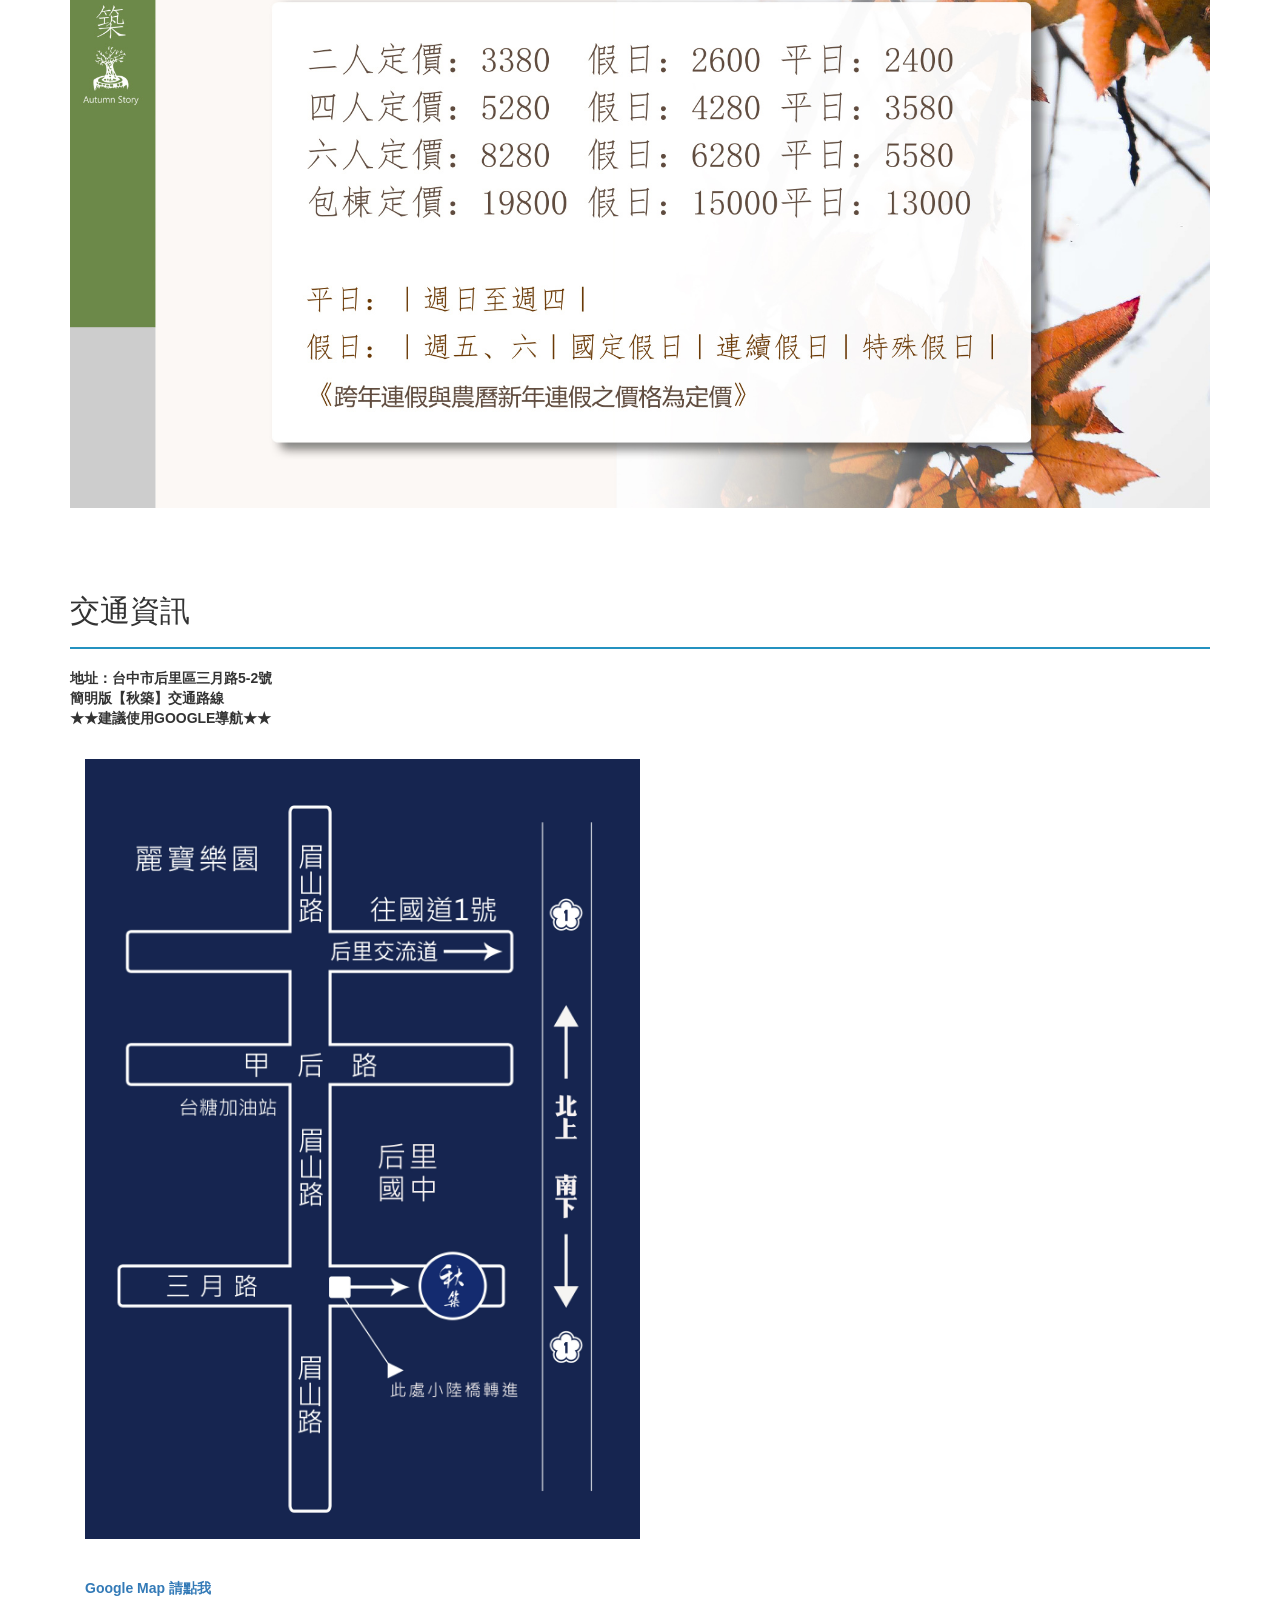
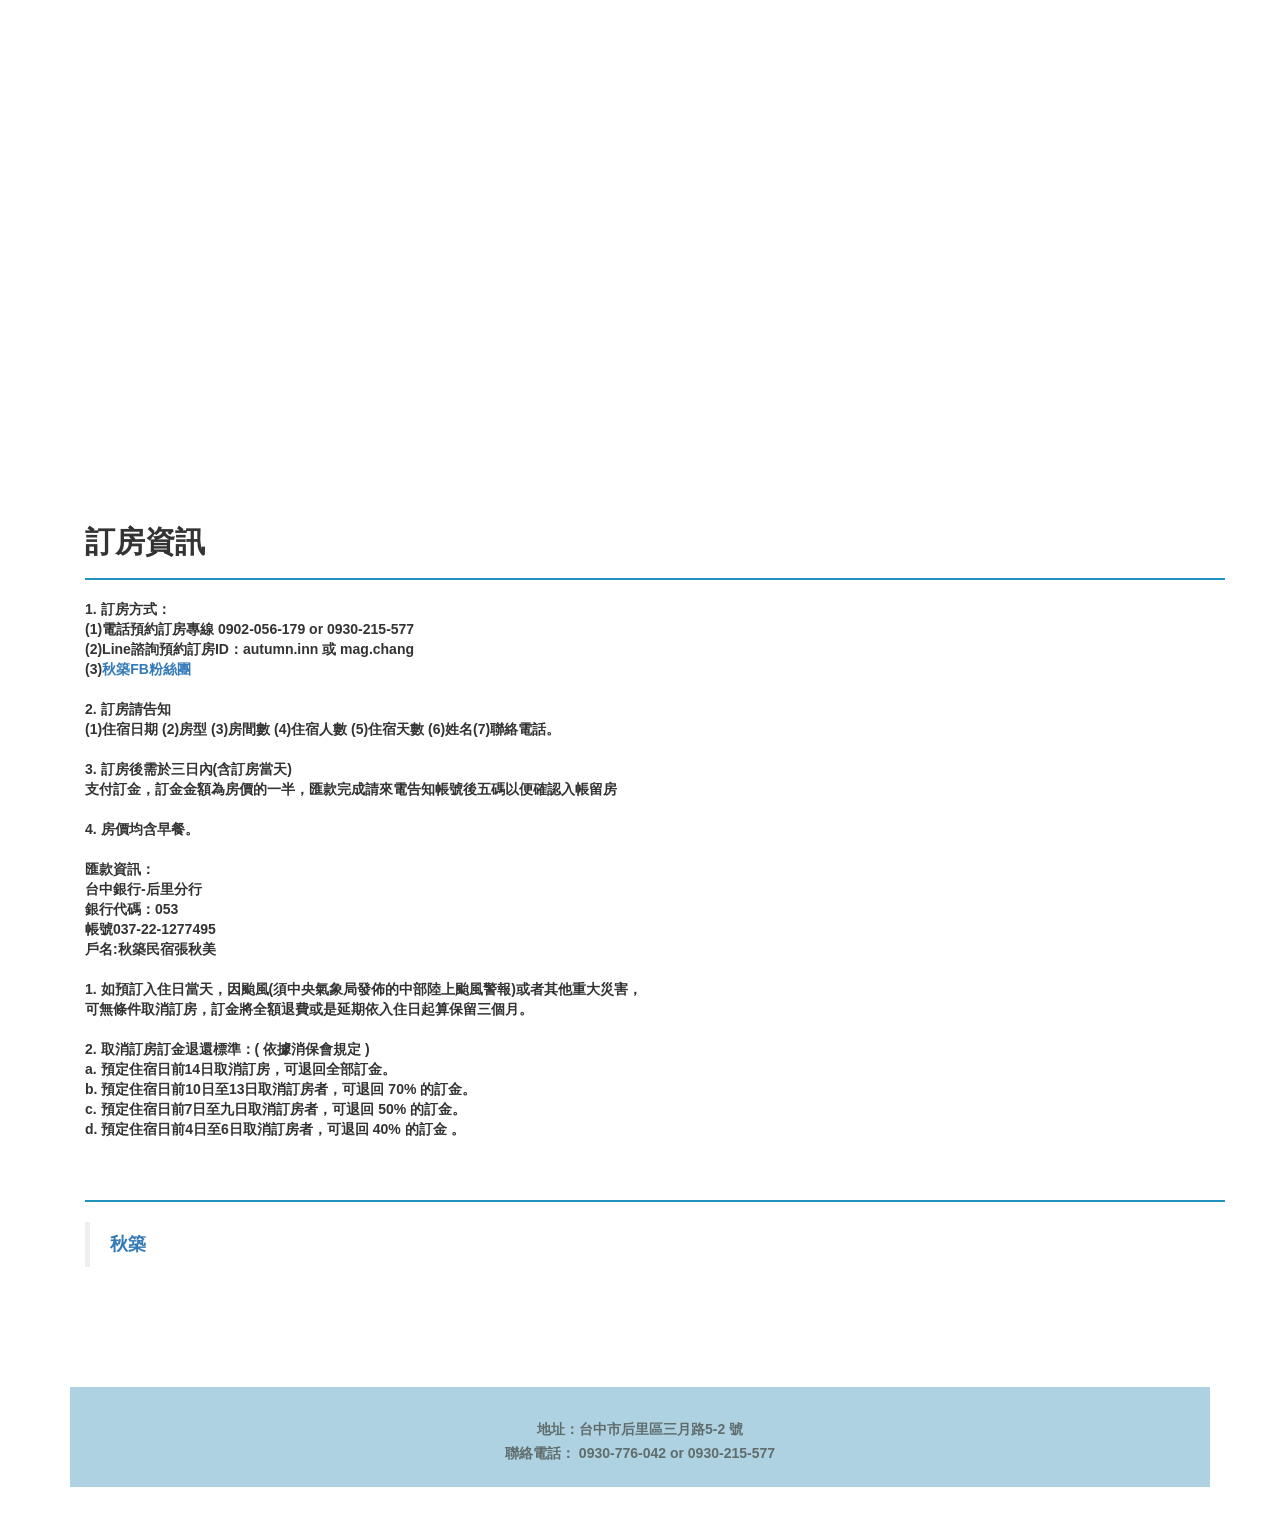
<file: index2024713.html>
<!DOCTYPE html>
<html charset="utf-8"><head>

  
    <meta http-equiv="content-type" content="text/html; charset=utf-8">
    <meta name="viewport" content="width=device-width, initial-scale=1">
    <meta property="og:title" content="秋築民宿">
    <meta property="og:type" content="website">
    <meta property="og:url" content="http://autumnstory.tw/">
    <meta property="og:image" content="http://autumnstory.tw/img/og.jpg">
    <meta property="og:site_name" content="秋築民宿">
    <meta property="og:description" content="秋築(台中市合法民宿116號)，台中后里親子民宿，鄰近麗寶樂園、花博展場。">
    <meta name="description" content="秋築(台中市合法民宿116號)，台中后里親子民宿，鄰近麗寶樂園、花博展場。"><!-- Latest compiled and minified CSS -->
    
    <link rel="stylesheet" href="stylesheets/bs.css">
    <link rel="stylesheet" href="stylesheets/magnific-popup.css">
    <link rel="stylesheet" href="stylesheets/style.css"><title>秋築民宿 - 台中后里民宿</title>
    
    <style>
		html,body {
			height: 100%;
			min-height: 100%;
		}
		header {
			height: 100%;
			background-color: #ACBFA0;
		}
		.navbar-inverse {
				background-color: black;
				background-repeat: repeat-x;
		}
		.navbar {
			position:absolute;
			width:100%;
		}
/*     .carousel,.item,.active{height:100%;}
		.carousel-inner{height:100%;}
		.fill{width:100%;height:100%;background-position:center;background-size:cover;margin-right: auto;
		margin-left: auto;} */
		/* keep full widget on smaller screens */
		.full-screen {
			background-size: cover;
			background-position: center;
			background-repeat: no-repeat;
		}
		.item img1 {
			position: absolute;
			left: 50%;
			top: 50%;
			height: 100%;
			width: auto;
			-webkit-transform: translate(-50%,-50%);
			-ms-transform: translate(-50%,-50%);
			transform: translate(-50%,-50%);
		}
	</style></head><body>
    <nav class="navbar navbar-default navbar-fixed-top">
      </nav><div class="container"><button type="button" class="navbar-toggle collapsed" data-toggle="collapse" data-target="#bs-example-navbar-collapse-1" aria-expanded="false"><span class="sr-only">5654Toggle navigation</span> <span class="icon-bar"></span>
          <span class="icon-bar"></span> <span class="icon-bar"></span> </button>
        <a class="navbar-brand" href="#"> 秋築民宿
          <!-- <img src="img/logo_desc.png"  style="height: 28px; -webkit-filter: drop-shadow(2px 2px 0px rgba(0, 0, 0, 0.2));
		filter: drop-shadow(2px 2px 0px rgba(0, 0, 0, 0.2));"> --> </a>
        <!-- Collect the nav links, forms, and other content for toggling -->
        <div class="collapse navbar-collapse" id="bs-example-navbar-collapse-1">
          <ul class="nav navbar-nav navbar-right">
            <li><a data-scroll="" href="#news">最新消息</a><br>
</li>
            <li><a data-scroll="" href="#feature">環境介紹</a><br>
</li>
            <li><a data-scroll="" href="#room_info">房間介紹</a><br>
</li>
            <li><a data-scroll="" href="#traffic">交通資訊</a><br>
</li>
            <li><a data-scroll="" href="#booking">我要訂房</a><br>
</li>
            <li><span class="phone">訂房專線：0902-056-179</span><br>
</li>
            <li><a href="https://www.facebook.com/autumnstory2016"><img src="img/fb_icon.png" width="20"></a><br>
</li>
          </ul>
        </div>
        <!-- /.navbar-collapse --> </div>
    
    <header class="as-header"> <br>
    </header>
    <div class="container"> <br>
      <hr>
      <h2>最新消息</h2>
      <hr><br>
<a href="https://line.me/ti/p/nuPo9ZEjWD"><img style="border: 0px solid ; width: 100px; height: 100px;" alt="" src="img/LINE_logo.svg.png"></a>&nbsp; <span style="font-weight: bold;">&lt;==預定與諮詢請直接加LINE</span><br>
<br>
<br>
<a href="img/n9.jpg" target="_new"><img src="img/n9.jpg" style="max-width: 100%;"></a><br>&gt;&gt;&gt;請參考<a href="https://www.facebook.com/autumnstory2016/reviews?ref=page_internal">【秋
        築客人的住宿評價】&lt;&lt;&lt;</a><br>
      更多最新消息請到<a href="https://www.facebook.com/autumnstory2016">秋築FB粉絲團</a>
      <hr></div>
    <div class="container">
      <h2>秋築果園</h2>
      緊鄰著月眉糖廠，距離本館約5分鐘的車程，種植了數十種的花果，以及女主人精心照顧的各式各樣多肉植物，還擁有數百坪的草地能讓孩子盡情嬉戲，若您無特別安排
      行程，不妨帶著一家大小來欣賞花花草草、喝杯咖啡，享受一個蟲鳴鳥叫的陽光午後！</div>
    <div class="container"><br>
      <a href="img/n6.jpg" target="_new"><img src="img/n8.jpg" style="max-width: 100%;"></a>
      <br>
      <a href="img/n4.jpg" target="_new"><br>
      </a></div>
    <div class="container"><a href="img/n4.jpg" target="_new"><img src="img/n4.jpg" style="max-width: 100%;"></a></div>
    <div class="container"> <a href="img/n2.jpg" target="_new"><br>
      </a></div>
    <div class="container"><a href="img/n2.jpg" target="_new"><img src="img/n2.jpg" style="max-width: 100%;"></a><br>
    </div>
    <div class="container"><br>
      <hr>
      <h2 id="room_info">房間資訊</h2>
      <hr>
      <div class="room">
        <h3>熊幸福四人房</h3>
        <div class="row">
          <div class="col-sm-6">
            <div class="gallery"> <a href="img/room/room1_1.jpg"><img class="thumb" src="img/room/room1_1_thumb.jpg"></a>
              <div class="sub-thumb-row"> <a href="img/room/room1_2.jpg"><img class="sub-thumb" src="img/room/room1_2_thumb.jpg"></a> <a href="img/room/room1_3.jpg"><img class="sub-thumb" src="img/room/room1_3_thumb.jpg"></a> <a href="img/room/room1_4.jpg"><img class="sub-thumb" src="img/room/room1_4_thumb.jpg"></a>&nbsp;&nbsp;
                </div> </div>
          </div>
          <div class="col-sm-5">
            <div class="facility">
              <div class="title">設施用品：</div>
              <ol>
                <li>
                  <div class="subtitle">房間</div>
                  Queen size雙人床X2<br>
                  小冰箱，礦泉水，快煮壺，茶包，液晶電視 </li>
                <li>
                  <div class="subtitle">乾濕分離浴室</div>
                  毛巾，浴巾，吹風機，牙刷牙膏，沐浴乳，<br>
                  洗髮精，刮鬍刀，潤髮乳，浴帽<br>
                  (若有嬰兒可提供澡盆) </li>
              </ol>
            </div>
            <div class="price"> <strong><br>
              </strong> </div>
          </div>
        </div>
      </div>
      <div class="room">
        <div class="room">
          <h3>星夜四人房</h3>
          <div class="row">
            <div class="col-sm-6">
              <div class="gallery"> <a href="img/room/room3_1.jpg"><img class="thumb" src="img/room/room3_1_thumb.jpg"></a>
                <div class="sub-thumb-row"> &nbsp;&nbsp; <a href="img/room/room3_5.jpg"><img class="sub-thumb" src="img/room/room3_3_thumb.jpg"></a> <a href="img/room/room3_3.jpg"><img class="sub-thumb" src="img/room/room3_5_thumb.jpg"></a><a href="img/room/room3_2.jpg"><img class="sub-thumb" src="img/room/room3_2_thumb.jpg"></a>
                </div>
              </div>
            </div>
            <div class="col-sm-5">
              <div class="facility">
                <div class="title">設施用品：</div>
                <ol>
                  <li>
                    <div class="subtitle">房間</div>
                    Queen size雙人床X2<br>
                    小冰箱，礦泉水，快煮壺，茶包，液晶電視 </li>
                  <li>
                    <div class="subtitle">乾濕分離浴室</div>
                    毛巾，浴巾，吹風機，牙刷牙膏，沐浴乳，<br>
                    洗髮精，刮鬍刀，潤髮乳，浴帽<br>
                    (若有嬰兒可提供澡盆) </li>
                </ol>
              </div>
              <div class="price"> <strong><br>
                </strong> </div>
            </div>
          </div>
        </div>
        <div class="room">
          <div class="room">
            <h3>綠葉雙人房</h3>
            <div class="row">
              <div class="col-sm-6">
                <div class="gallery"> <a href="img/room/room4_1.jpg"><img class="thumb" src="img/room/room4_1_thumb.jpg"></a>
                  <div class="sub-thumb-row"> <a href="img/room/room4_2.jpg"><img class="sub-thumb" src="img/room/room4_2_thumb.jpg"></a>
                    <a href="img/room/room4_3.jpg"><img class="sub-thumb" src="img/room/room4_3_thumb.jpg"></a>&nbsp;&nbsp;&nbsp;
                    </div> </div>
              </div>
              <div class="col-sm-5">
                <div class="facility">
                  <div class="title">設施用品：</div>
                  <ol>
                    <li>
                      <div class="subtitle">房間</div>
                      Queen size雙人床X1<br>
                      礦泉水，快煮壺，茶包，液晶電視 </li>
                    <li>
                      <div class="subtitle">乾濕分離浴室</div>
                      毛巾，浴巾，吹風機，牙刷牙膏，沐浴乳，<br>
                      洗髮精，刮鬍刀，潤髮乳，浴帽<br>
                      (若有嬰兒可提供澡盆) </li>
                  </ol>
                </div>
                <div class="price"> <strong><br>
                  </strong> </div>
              </div>
            </div>
          </div>
          <div class="room">
            <div class="room">
              <h3>米奇雙人房</h3>
              <div class="row">
                <div class="col-sm-6">
                  <div class="gallery"> <a href="img/room/room5_1.jpg"><img class="thumb" src="img/room/room5_1_thumb.jpg"></a>
                    <div class="sub-thumb-row"> <a href="img/room/room5_2.jpg"><img class="sub-thumb" src="img/room/room5_2_thumb.jpg"></a>
                      <a href="img/room/room5_3.jpg"><img class="sub-thumb" src="img/room/room5_3_thumb.jpg"></a>
                      <a href="img/room/room5_4.jpg"><img class="sub-thumb" src="img/room/room5_4_thumb.jpg"></a>&nbsp;&nbsp;
                      </div> </div>
                </div>
                <div class="col-sm-5">
                  <div class="facility">
                    <div class="title">設施用品：</div>
                    <ol>
                      <li>
                        <div class="subtitle">房間</div>
                        Queen size雙人床X1<br>
                        礦泉水，快煮壺，茶包，液晶電視 </li>
                      <li>
                        <div class="subtitle">乾濕分離浴室</div>
                        毛巾，浴巾，吹風機，牙刷牙膏，沐浴乳，<br>
                        洗髮精，刮鬍刀，潤髮乳，浴帽<br>
                        (若有嬰兒可提供澡盆) </li>
                    </ol>
                  </div>
                  <br>
                </div>
              </div>
            </div>
            <div class="room">
              <h3>英國藍雙人房</h3>
              <div class="row">
                <div class="col-sm-6">
                  <div class="gallery"> <a href="img/room/room2_1.jpg"><img class="thumb" src="img/room/room2_1_thumb.jpg"></a>
                    <div class="sub-thumb-row"> <a href="img/room/room2_2.jpg"><img class="sub-thumb" src="img/room/room2_2_thumb.jpg"></a>
                      <a href="img/room/room2_3.jpg"><img class="sub-thumb" src="img/room/room2_3_thumb.jpg"></a>
                      <a href="img/room/room2_4.jpg"><img class="sub-thumb" src="img/room/room2_4_thumb.jpg"></a>&nbsp;&nbsp;
                      </div> </div>
                </div>
                <div class="col-sm-5">
                  <div class="facility">
                    <div class="title">設施用品：</div>
                    <ol>
                      <li>
                        <div class="subtitle">房間</div>
                        Queen size雙人床X1<br>
                        礦泉水，快煮壺，茶包，液晶電視 </li>
                      <li>
                        <div class="subtitle">乾濕分離浴室</div>
                        毛巾，浴巾，吹風機，牙刷牙膏，沐浴乳，<br>
                        洗髮精，刮鬍刀，潤髮乳，浴帽<br>
                        (若有嬰兒可提供澡盆) </li>
                    </ol>
                  </div>
                  <div class="price"> <strong><br>
                    </strong> </div>
                </div>
              </div>
            </div>
            <strong></strong><strong> </strong>
            <h2 id="traffic"><strong>
                <div class="room">
                  <h3>公共空間</h3>
                  <div class="row">
                    <div class="col-sm-6">
                      <div class="gallery"> <a href="img/room/room6_1.jpg"><img class="thumb" src="img/room/room6_1_thumb.jpg"></a>
                        <div class="sub-thumb-row"> <a href="img/room/room6_2.jpg"><img class="sub-thumb" src="img/room/room6_2_thumb.jpg"></a>
                          <a href="img/room/room6_3.jpg"><img class="sub-thumb" src="img/room/room6_3_thumb.jpg"></a> <a href="img/room/room6_4.jpg"><img class="sub-thumb" src="img/room/room6_4_thumb.jpg"></a>
                          <strong><a href="img/room/room6_6.jpg"><img class="sub-thumb" src="img/room/room6_6_thumb.jpg" style="width: 157px; height: 97px;"></a></strong>
                        </div>
                      </div>
                    </div>
                    <div class="col-sm-5">
                      <div class="facility">
                        <h5>一樓客廳安裝了65吋液晶電視，還有舒適的沙發</h5>
                        <h5>也備有茶具組可供您使用(茶葉需自備)</h5>
                        <h5>門口的小庭院也很適合與三五好友</h5>
                        <h5>在傍晚時分坐下來乘涼聊天！</h5>
                        <h3> </h3>
                      </div>
                      <div class="price"> </div>
                      <strong></strong></div>
                  </div>
                </div>
              </strong></h2>
            <h2 id="traffic"><strong>
                <h3>價目表</h3>
              </strong></h2>
            <h2><strong>
                <h2> <a href="img/n10.jpg" target="_new"><img src="img/n10.jpg" style="max-width: 100%;"></a></h2>
                <h2><br>
                  <br>
                  交通資訊</h2>
                <hr></strong></h2>
            <strong> <strong>地址：<span class="address">台中市后里區三月路5-2號</span></strong></strong><br>
            <strong> 簡明版【秋築】交通路線</strong><br>
            <strong> ★★建議使用GOOGLE導航★★</strong><strong></strong></div>
          <strong>
            </strong><div class="container">
<strong>              </strong><div class="row">
<strong>                </strong><div class="col-sm-6"><strong><img src="img/map.jpg" class="map-img"></strong></div>
<strong>              </strong></div>
<strong>              <br>
              <br>
              <a href="https://www.google.com.tw/maps/place/%E7%A7%8B%E7%AF%89%E6%B0%91%E5%AE%BF/@24.315908,120.6878223,17z/data=%213m1%214b1%214m5%213m4%211s0x34691015e3ec0b6d:0xdfc4499b8e1ee1ac%218m2%213d24.315908%214d120.690011">Google
                Map 請點我</a> <iframe src="https://www.google.com/maps/embed?pb=%211m18%211m12%211m3%211d3635.8774910817733%212d120.68782231488683%213d24.315907984313686%212m3%211f0%212f0%213f0%213m2%211i1024%212i768%214f13.1%213m3%211m2%211s0x34691015e3ec0b6d%3A0xdfc4499b8e1ee1ac%212z56eL56-J5rCR5a6_%215e0%213m2%211szh-TW%212stw%214v1467258067745" style="border: 0pt none ;" allowfullscreen="" frameborder="0" height="500" width="100%"></iframe>
              <!-- <div id="map" ></div> --> <br>
              </strong><h2 id="booking"><strong>訂房資訊</strong></h2>
<strong>              </strong><hr><strong> <strong>1. 訂房方式：</strong><br>
              (1)電話預約訂房專線 0902-056-179 or 0930-215-577<br>
              (2)Line諮詢預約訂房ID：autumn.inn 或 mag.chang<br>
              (3)<a href="https://www.facebook.com/autumnstory2016">秋築FB粉絲團</a><br>
              <br>
              <strong>2. 訂房請告知 </strong><br>
              (1)住宿日期 (2)房型 (3)房間數 (4)住宿人數 (5)住宿天數 (6)姓名(7)聯絡電話。<br>
              <br>
              <strong>3. 訂房後需於三日內(含訂房當天) </strong><br>
              支付訂金，訂金金額為房價的一半，匯款完成請來電告知帳號後五碼以便確認入帳留房<br>
              <br>
              <strong>4. 房價均含早餐。</strong><br>
              <br>
              匯款資訊：<br>
              台中銀行-后里分行<br>
              銀行代碼：053<br>
              帳號037-22-1277495<br>
              戶名:秋築民宿張秋美<br>
              <br>
              1. 如預訂入住日當天，因颱風(須中央氣象局發佈的中部陸上颱風警報)或者其他重大災害，<br>
              可無條件取消訂房，訂金將全額退費或是延期依入住日起算保留三個月。<br>
              <br>
              2. 取消訂房訂金退還標準：( 依據消保會規定 )<br>
              a. 預定住宿日前14日取消訂房，可退回全部訂金。<br>
              b. 預定住宿日前10日至13日取消訂房者，可退回 70% 的訂金。<br>
              c. 預定住宿日前7日至九日取消訂房者，可退回 50% 的訂金。<br>
              d. 預定住宿日前4日至6日取消訂房者，可退回 40% 的訂金 。<br>
              <br>
              <br>
              </strong><hr>
<strong>              </strong><div class="fb-page" data-href="https://www.facebook.com/autumnstory2016/" data-tabs="timeline" data-width="300" data-height="306" data-small-header="false" data-adapt-container-width="true" data-hide-cover="false" data-show-facepile="true">
<strong>                </strong><blockquote cite="https://www.facebook.com/autumnstory2016/" class="fb-xfbml-parse-ignore"><strong><a href="https://www.facebook.com/autumnstory2016/">秋築</a></strong></blockquote>
<strong>              </strong></div>
<strong>              </strong><div class="g-page" data-href="//plus.google.com/u/0/105412250938138396813" data-rel="publisher"></div>
<strong>            </strong></div>
<strong>            </strong><div class="footer"><strong> 地址：<span class="address">台中市后里區三月路5-2 號</span>
              <br>
              聯絡電話： 0930-776-042 or 0930-215-577 </strong></div>
<strong>            <script type="text/javascript" src="https://code.jquery.com/jquery-2.2.2.min.js"></script>
            <script src="javascripts/bootstrap.min.js"></script>
            <script src="javascripts/jquery.magnific-popup.min.js"></script>
            <script src="javascripts/smooth-scroll.min.js"></script>
            <script>
	$('.test-popup-link').magnificPopup({
		type: 'image'
		// other options
	});
	$('.gallery').each(function() { // the containers for all your galleries
			$(this).magnificPopup({
					delegate: 'a', // the selector for gallery item
					type: 'image',
					gallery: {
						enabled:true
					}
			});
	});
	</script>
            <script src="https://apis.google.com/js/platform.js" async="" defer="defer">
  {lang: 'zh-TW'}
</script><!-- <script type="text/javascript" src="//maps.google.com/maps/api/js?key=AIzaSyCGnaVfFraxwZbv4lZUPE_4kouTi1dTEIs"></script>
<script type="text/javascript" src="javascripts/gmaps.js"></script> -->
            <script type="text/javascript">
		var map;
		var styleArray = [
			{
				featureType: "all",
				stylers: [
					{ saturation: -50 }
				]
			},{
				featureType: "road.arterial",
				elementType: "geometry",
				stylers: [
					{ hue: "#ff3322" },
					{ saturation: 20 }
				]
			},{
				featureType: "poi.business",
				elementType: "labels",
				stylers: [
					{ visibility: "off" }
				]
			}
		];
		$(document).ready(function(){
			smoothScroll.init();
			// map = new GMaps({
			// 	div: '#map',
			// 	lat: 24.3158476,
			// 	lng: 120.6899764,
			// 	zoom: 16,
			// 	styles: styleArray
			// });
			// map.addMarker({
			// 	lat: 24.3158476,
			// 	lng: 120.6899764,
			// 	title: '秋築',
			// });
			// map.drawOverlay({
			// 	lat: map.getCenter().lat(),
			// 	lng: map.getCenter().lng(),
			// 	content: '<div class="map-overlay">秋築</div>',
			// 	verticalAlign: 'top',
			// 	horizontalAlign: 'center'
			// });
		});
	</script>
            <script>
		(function(i,s,o,g,r,a,m){i['GoogleAnalyticsObject']=r;i[r]=i[r]||function(){
		(i[r].q=i[r].q||[]).push(arguments)},i[r].l=1*new Date();a=s.createElement(o),
		m=s.getElementsByTagName(o)[0];a.async=1;a.src=g;m.parentNode.insertBefore(a,m)
		})(window,document,'script','https://www.google-analytics.com/analytics.js','ga');

		ga('create', 'UA-70026043-4', 'auto');
		ga('send', 'pageview');

	</script>
            </strong><div id="fb-root"></div>
<strong>            <script>(function(d, s, id) {
	  var js, fjs = d.getElementsByTagName(s)[0];
	  if (d.getElementById(id)) return;
	  js = d.createElement(s); js.id = id;
	  js.src = "//connect.facebook.net/zh_TW/sdk.js#xfbml=1&version=v2.6&appId=1663056033923958";
	  fjs.parentNode.insertBefore(js, fjs);
	}(document, 'script', 'facebook-jssdk'));</script> </strong></div>
        <strong> </strong></div>
      <strong> </strong></div>
    <strong> </strong>
  </body></html>
</file>
<file: stylesheets/style.css>
@charset "UTF-8";
body {
  font-family: "STHeiti","微软雅黑","Microsoft YaHei",SimHei,"Hiragino Sans GB","华文细黑","Helvetica Neue",Helvetica,Arial,sans-serif !important; }

hr {
  border-top: 2px solid #2492C0; }

.navbar-brand {
  font-size: 22px; }

.content1 {
  padding: 30px 0px;
  line-height: 1.7; }
  .content1 h2 {
    margin: 20px 0;
    color: #000;
    text-align: center; }
  .content1 p {
    color: #666;
    font-size: 16px;
    text-align: center; }

.navbar-nav > li {
  font-size: 14px; }
  .navbar-nav > li span {
    padding: 15px;
    line-height: 20px;
    display: block; }

.director_header {
  color: #fff;
  height: 500px;
  padding: 35px;
  line-height: 1.65;
  background-image: url("/img/stonewall.jpg"); }
  .director_header .content {
    text-shadow: 2px 2px 0px #000;
    max-width: 400px;
    min-width: 320px;
    left: 20%;
    top: 10%;
    position: relative; }
  .director_header span {
    font-size: 16px; }
  .director_header .signature {
    text-align: right;
    margin-top: 20px; }

.row-centered {
  text-align: center; }

.col-centered {
  display: inline-block;
  float: none;
  /* reset the text-align */
  text-align: left;
  /* inline-block space fix */
  margin-right: -4px; }

.as-header {
  position: relative;
  width: 100%;
  min-height: auto;
  -webkit-background-size: cover;
  -moz-background-size: cover;
  background-size: cover;
  -o-background-size: cover;
  background-position: center;
  background-image: url("../img/cover.jpg");
  text-align: center;
  color: white; }
  .as-header .logo {
    width: 150px;
    position: absolute;
    top: 15%;
    right: 15%;
    -webkit-filter: drop-shadow(2px 2px 0px rgba(0, 0, 0, 0.8));
    filter: drop-shadow(2px 2px 0px rgba(0, 0, 0, 0.8)); }

.feature {
  margin-bottom: 30px; }
  .feature .icon {
    width: 47px; }
  .feature .title {
    display: inline-block;
    font-size: 24px;
    line-height: 47px;
    height: 47px;
    margin-left: 8px;
    vertical-align: middle; }
  .feature .description {
    color: #777777;
    margin: 8px 0; }
  .feature .image {
    box-shadow: 2px 2px 2px #999;
    display: block;
    width: 100%; }

.gallery {
  margin-bottom: 15px; }
  .gallery .sub-thumb-row {
    overflow: hidden;
    white-space: nowrap; }
  .gallery .thumb {
    width: 100%; }
  .gallery .sub-thumb {
    height: 100px;
    padding: 5px 2px 0 0; }

.room {
  margin-bottom: 30px; }
  .room h3 {
    margin: 20px 10px; }
  .room .desc {
    font-size: 15px;
    margin-bottom: 20px; }
  .room .desc2 {
    color: #795548;
    margin-bottom: 20px; }
  .room .facility {
    color: #686d6d;
    margin-bottom: 20px; }
    .room .facility .title {
      font-size: 15px;
      font-weight: 700;
      margin-bottom: 8px; }
    .room .facility .subtitle {
      font-weight: 700; }
    .room .facility ol {
      padding-left: 20px; }
    .room .facility li {
      margin-bottom: 8px; }
  .room .price {
    color: #C03C49;
    font-size: 16px; }

#map {
  width: 100%;
  height: 400px; }

.map-img {
  width: 100%; }

.map-overlay {
  position: relative;
  color: white;
  font-size: 16px;
  left: 24px;
  border: 2px solid #adadad;
  background-color: #7b5a5a;
  border-radius: 5px;
  padding: 3px; }

.footer {
  line-height: 24px;
  margin-top: 100px;
  padding: 30px 0;
  height: 100px;
  background-color: #afd2e2;
  text-align: center;
  color: #5f6d6d; }
</file>
